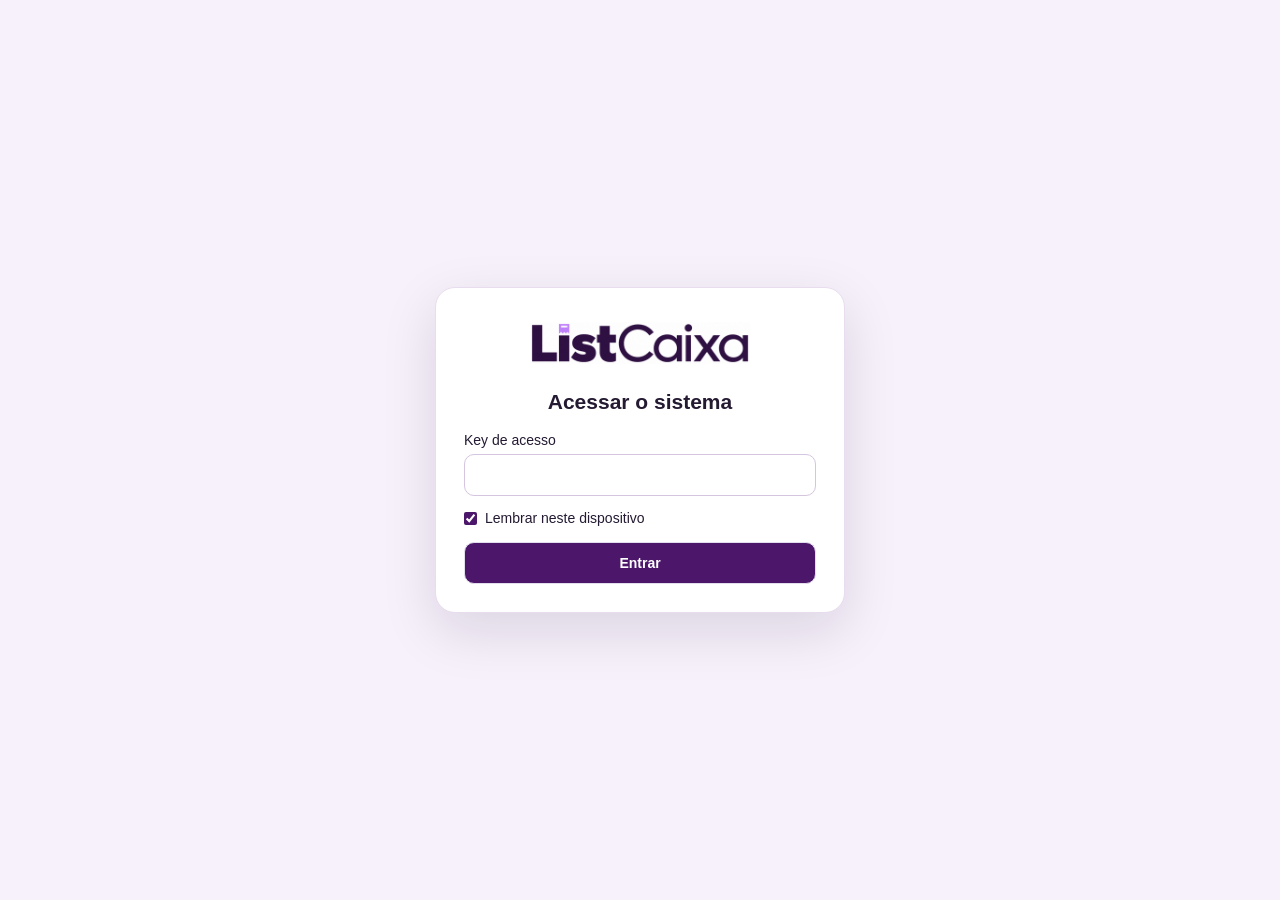
<file: index.html>
<!doctype html>
<html lang="pt-BR">
<head>
<meta charset="utf-8">
<meta name="viewport" content="width=device-width, initial-scale=1, viewport-fit=cover">
<title>ListCaixa | Frente de Caixa</title>
<!-- Font Awesome Free 6.7.2, embedded icon font subset.
Fonticons, Inc. (https://fontawesome.com)

––––––––––––––––––––––––––––––––––––––––––––––––––––––––––––––––––––––––––––––––

Font Awesome Free License

Font Awesome Free is free, open source, and GPL friendly. You can use it for
commercial projects, open source projects, or really almost whatever you want.
Full Font Awesome Free license: https://fontawesome.com/license/free.

––––––––––––––––––––––––––––––––––––––––––––––––––––––––––––––––––––––––––––––––

# Icons: CC BY 4.0 License (https://creativecommons.org/licenses/by/4.0/)

The Font Awesome Free download is licensed under a Creative Commons
Attribution 4.0 International License and applies to all icons packaged
as SVG and JS file types.

––––––––––––––––––––––––––––––––––––––––––––––––––––––––––––––––––––––––––––––––

# Fonts: SIL OFL 1.1 License

In the Font Awesome Free download, the SIL OFL license applies to all icons
packaged as web and desktop font files.

Copyright (c) 2024 Fonticons, Inc. (https://fontawesome.com)
with Reserved Font Name: "Font Awesome".

This Font Software is licensed under the SIL Open Font License, Version 1.1.
This license is copied below, and is also available with a FAQ at:
http://scripts.sil.org/OFL

SIL OPEN FONT LICENSE
Version 1.1 - 26 February 2007

PREAMBLE
The goals of the Open Font License (OFL) are to stimulate worldwide
development of collaborative font projects, to support the font creation
efforts of academic and linguistic communities, and to provide a free and
open framework in which fonts may be shared and improved in partnership
with others.

The OFL allows the licensed fonts to be used, studied, modified and
redistributed freely as long as they are not sold by themselves. The
fonts, including any derivative works, can be bundled, embedded,
redistributed and/or sold with any software provided that any reserved
names are not used by derivative works. The fonts and derivatives,
however, cannot be released under any other type of license. The
requirement for fonts to remain under this license does not apply
to any document created using the fonts or their derivatives.

DEFINITIONS
"Font Software" refers to the set of files released by the Copyright
Holder(s) under this license and clearly marked as such. This may
include source files, build scripts and documentation.

"Reserved Font Name" refers to any names specified as such after the
copyright statement(s).

"Original Version" refers to the collection of Font Software components as
distributed by the Copyright Holder(s).

"Modified Version" refers to any derivative made by adding to, deleting,
or substituting — in part or in whole — any of the components of the
Original Version, by changing formats or by porting the Font Software to a
new environment.

"Author" refers to any designer, engineer, programmer, technical
writer or other person who contributed to the Font Software.

PERMISSION & CONDITIONS
Permission is hereby granted, free of charge, to any person obtaining
a copy of the Font Software, to use, study, copy, merge, embed, modify,
redistribute, and sell modified and unmodified copies of the Font
Software, subject to the following conditions:

1) Neither the Font Software nor any of its individual components,
in Original or Modified Versions, may be sold by itself.

2) Original or Modified Versions of the Font Software may be bundled,
redistributed and/or sold with any software, provided that each copy
contains the above copyright notice and this license. These can be
included either as stand-alone text files, human-readable headers or
in the appropriate machine-readable metadata fields within text or
binary files as long as those fields can be easily viewed by the user.

3) No Modified Version of the Font Software may use the Reserved Font
Name(s) unless explicit written permission is granted by the corresponding
Copyright Holder. This restriction only applies to the primary font name as
presented to the users.

4) The name(s) of the Copyright Holder(s) or the Author(s) of the Font
Software shall not be used to promote, endorse or advertise any
Modified Version, except to acknowledge the contribution(s) of the
Copyright Holder(s) and the Author(s) or with their explicit written
permission.

5) The Font Software, modified or unmodified, in part or in whole,
must be distributed entirely under this license, and must not be
distributed under any other license. The requirement for fonts to
remain under this license does not apply to any document created
using the Font Software.

TERMINATION
This license becomes null and void if any of the above conditions are
not met.

DISCLAIMER
THE FONT SOFTWARE IS PROVIDED "AS IS", WITHOUT WARRANTY OF ANY KIND,
EXPRESS OR IMPLIED, INCLUDING BUT NOT LIMITED TO ANY WARRANTIES OF
MERCHANTABILITY, FITNESS FOR A PARTICULAR PURPOSE AND NONINFRINGEMENT
OF COPYRIGHT, PATENT, TRADEMARK, OR OTHER RIGHT. IN NO EVENT SHALL THE
COPYRIGHT HOLDER BE LIABLE FOR ANY CLAIM, DAMAGES OR OTHER LIABILITY,
INCLUDING ANY GENERAL, SPECIAL, INDIRECT, INCIDENTAL, OR CONSEQUENTIAL
DAMAGES, WHETHER IN AN ACTION OF CONTRACT, TORT OR OTHERWISE, ARISING
FROM, OUT OF THE USE OR INABILITY TO USE THE FONT SOFTWARE OR FROM
OTHER DEALINGS IN THE FONT SOFTWARE.

––––––––––––––––––––––––––––––––––––––––––––––––––––––––––––––––––––––––––––––––

# Code: MIT License (https://opensource.org/licenses/MIT)

In the Font Awesome Free download, the MIT license applies to all non-font and
non-icon files.

Copyright 2024 Fonticons, Inc.

Permission is hereby granted, free of charge, to any person obtaining a copy of
this software and associated documentation files (the "Software"), to deal in the
Software without restriction, including without limitation the rights to use, copy,
modify, merge, publish, distribute, sublicense, and/or sell copies of the Software,
and to permit persons to whom the Software is furnished to do so, subject to the
following conditions:

The above copyright notice and this permission notice shall be included in all
copies or substantial portions of the Software.

THE SOFTWARE IS PROVIDED "AS IS", WITHOUT WARRANTY OF ANY KIND, EXPRESS OR IMPLIED,
INCLUDING BUT NOT LIMITED TO THE WARRANTIES OF MERCHANTABILITY, FITNESS FOR A
PARTICULAR PURPOSE AND NONINFRINGEMENT. IN NO EVENT SHALL THE AUTHORS OR COPYRIGHT
HOLDERS BE LIABLE FOR ANY CLAIM, DAMAGES OR OTHER LIABILITY, WHETHER IN AN ACTION
OF CONTRACT, TORT OR OTHERWISE, ARISING FROM, OUT OF OR IN CONNECTION WITH THE
SOFTWARE OR THE USE OR OTHER DEALINGS IN THE SOFTWARE.

––––––––––––––––––––––––––––––––––––––––––––––––––––––––––––––––––––––––––––––––

# Attribution

Attribution is required by MIT, SIL OFL, and CC BY licenses. Downloaded Font
Awesome Free files already contain embedded comments with sufficient
attribution, so you shouldn't need to do anything additional when using these
files normally.

We've kept attribution comments terse, so we ask that you do not actively work
to remove them from files, especially code. They're a great way for folks to
learn about Font Awesome.

––––––––––––––––––––––––––––––––––––––––––––––––––––––––––––––––––––––––––––––––

# Brand Icons

All brand icons are trademarks of their respective owners. The use of these
trademarks does not indicate endorsement of the trademark holder by Font
Awesome, nor vice versa. **Please do not use brand logos for any purpose except
to represent the company, product, or service to which they refer.**

-->
<link rel="stylesheet" href="style.css">




<style id="lcReceiptPaper"></style>


</head>
<body>
<header>
 <div class="brand"><img src="[data-uri]" alt="ListCaixa"></div>
 <details class="menuWrap" id="mainMenu"><summary><span class="menuIcon" aria-hidden="true">&#xf0c9;</span>Menu do caixa<span class="menuIcon menuCaret" aria-hidden="true">&#xf107;</span></summary>
 <nav aria-label="Menu do PDV"><button id="catalogBtn"><span class="menuIcon" aria-hidden="true">&#xf468;</span>Produtos e estoque</button><button id="salesBtn"><span class="menuIcon" aria-hidden="true">&#xf201;</span>Vendas</button><button id="registerBtn"><span class="menuIcon" aria-hidden="true">&#xf788;</span>Caixa</button><button id="storeBtn"><span class="menuIcon" aria-hidden="true">&#xf543;</span>Personalizar comprovante</button><button id="pixBtn"><span class="menuIcon" aria-hidden="true">&#xf029;</span>Configurar Pix</button><button id="couponBtn"><span class="menuIcon" aria-hidden="true">&#xf3ff;</span>Cadastrar cupom</button></nav></details>
 <button id="accountSettings" type="button" aria-label="Configurações da conta" title="Configurações da conta">
  <svg width="22" height="22" viewBox="0 0 24 24" fill="none" stroke="currentColor" stroke-width="1.6" stroke-linecap="round" stroke-linejoin="round" aria-hidden="true"><path d="M10.3 3h3.4l.6 2.4 1.5.9 2.4-.7 1.7 2.9-1.8 1.7v1.7l1.8 1.7-1.7 2.9-2.4-.7-1.5.9-.6 2.4h-3.4l-.6-2.4-1.5-.9-2.4.7-1.7-2.9 1.8-1.7v-1.7L4.1 8.5l1.7-2.9 2.4.7 1.5-.9z" transform="translate(0 1)"/><circle cx="12" cy="12" r="3"/></svg>
 </button>
</header>
<div id="products" class="products" aria-label="Resultados da busca" hidden></div>
<main>
 <div class="top"><div><h1>Frente de caixa</h1><p id="operator">Abra o caixa para registrar vendas.</p></div><div class="lc-top-controls"><span class="pill" id="registerStatus">Caixa fechado</span><button id="openBtn" class="primary">Abrir caixa</button>
  <div id="lcSyncControls" hidden>
   <span id="lcCloudIndicator" role="status"></span>
   <button id="lcRefreshSheets" type="button">Atualizar dados</button>
  </div></div></div>
 <div class="counter">
 <section class="panel searchPanel" aria-labelledby="productHeading">
   <div class="head"><h2 id="productHeading">Lançar produto</h2></div>
   <div class="searchArea">
    <label for="search">Pesquisar produto</label>
    <div class="searchField"><span class="searchIcon" aria-hidden="true">⌕</span><input id="search" placeholder="Nome ou código" autocomplete="off" spellcheck="false" aria-controls="products" aria-describedby="searchHint"><kbd>F2</kbd></div>
    <p class="hint" id="searchHint">Digite para filtrar ou clique em um produto.</p>
   </div>
   <p id="startupMessage" class="error" role="status">Se esta mensagem permanecer, baixe o arquivo HTML e abra pelo Chrome ou Edge. A prévia pode bloquear o funcionamento do caixa.</p>
 </section>
  <section class="panel ticket">
   <div class="head row"><h2>Itens da venda</h2><strong id="saleNumber"></strong></div>
   <div class="tablebox">
    <table aria-label="Itens da venda"><thead><tr><th>Produto</th><th class="num">Preço</th><th class="num">Qtd.</th><th class="num">Subtotal</th><th><span aria-label="Remover item"></span></th></tr></thead><tbody id="items"></tbody></table>
    <p class="empty" id="empty">Digite o início do nome de um produto para começar.</p>
   </div>
  </section>
  <div class="summary">
   <div><strong id="units">0 itens</strong><br><small id="subtotal"></small></div>
   <div class="row"><strong>Total da venda</strong><strong class="total" id="total">R$ 0,00</strong></div>
  </div>
  <div class="actions" aria-label="Operações da venda">
   <button id="manualBtn" type="button">Item avulso / Serviço</button><button id="clearBtn">Limpar venda</button><button id="discountBtn">Desconto</button><button id="priceLookup">Consultar preço</button><button id="lastReceipt">Último comprovante</button><button id="dayReportBtn">Relatório diário</button><button class="primary" id="checkoutBtn">Finalizar venda · F4</button>
  </div>
 </div>
 <p id="status" class="status" role="status"></p>
 <section id="operatorPanel" aria-labelledby="operatorsHeading" hidden>
  <strong id="operatorsHeading">Operadores</strong>
  <div id="operatorButtons"></div>
  <button id="newOperator" type="button">Adicionar operador</button>
 </section>
</main>

<dialog id="operatorDialog" aria-labelledby="operatorDialogTitle">
 <div class="row"><h2 id="operatorDialogTitle">Adicionar operador</h2><button type="button" data-close>Fechar</button></div>
 <form id="operatorForm">
  <label>Nome do operador<input name="name" required maxlength="60"></label>
  <button class="primary" type="submit">Cadastrar</button>
 </form>
 <p class="error" role="alert"></p>
</dialog>
<dialog id="accessBlocked" aria-labelledby="accessBlockedTitle">
 <h2 id="accessBlockedTitle">Acesso temporariamente bloqueado</h2>
 <p>O sistema apresenta uma pendência. Fale com o suporte do ListCaixa para regularizar o acesso.</p>
 <button class="primary" id="blockedPay" type="button" hidden>Ver mensalidade</button>
</dialog>
<dialog id="billingNotice" aria-labelledby="billingNoticeTitle">
 <h2 id="billingNoticeTitle">Cobrança pendente</h2>
 <p>Existe uma cobrança pendente. Entre em contato com o suporte do ListCaixa para regularizar.</p>
 <button class="primary" id="billingPay" type="button">Ver mensalidade</button>
 <form method="dialog"><button class="primary" type="submit">Fechar</button></form>
</dialog>
<dialog id="accountDialog" aria-labelledby="accountTitle">
 <div class="row"><h2 id="accountTitle">Configurações da conta</h2><button type="button" data-close>Fechar</button></div>
 <section class="lc-account-section">
  <h3>Dados da empresa</h3><strong id="accountCompany"></strong><p id="accountCompanyDetails"></p>
  <div class="lc-account-links">
   <button id="accountCompanyEdit" type="button">Editar dados da empresa</button>
   <button id="accountStorePix" type="button">Pix das vendas</button>
  </div>
 </section>
 <section class="lc-account-section">
  <h3>Mensalidade</h3>
  <p id="accountDescription"></p><p>Valor mensal <strong id="accountAmount"></strong></p>
  <p>Vencimento <strong id="accountDue"></strong></p><p id="accountBillingStatus"></p>
  <button class="primary" id="accountPay" type="button">Pagar mensalidade</button>
 </section>
 <section class="lc-account-section lc-account-links">
  <a id="accountSupportLink" class="button primary lc-account-support" target="_blank" rel="noopener noreferrer" hidden>Suporte WhatsApp da ListCaixa</a>
  <a id="accountCloseLink" target="_blank" rel="noopener noreferrer" hidden>Encerrar minha conta pelo WhatsApp</a>
  <p id="accountCloseHelp" hidden>O WhatsApp de atendimento ainda não foi cadastrado.</p>
 </section>
</dialog>
<dialog id="monthlyPaymentDialog" aria-labelledby="monthlyPaymentTitle">
 <div class="row"><h2 id="monthlyPaymentTitle">Pagar mensalidade</h2><button type="button" data-close>Fechar</button></div>
 <div class="lc-payment-info">
  <p id="monthlyPaymentDescription"></p>
  <p>Valor <strong id="monthlyPaymentAmount"></strong></p>
  <p>Vencimento <strong id="monthlyPaymentDue"></strong></p>
  <p id="monthlyPayee"></p>
 </div>
 <canvas id="monthlyPayQR" role="img" aria-label="QR Code Pix da mensalidade" hidden></canvas>
 <div id="monthlyPayTools" hidden>
  <label for="monthlyPayCode">Pix Copia e Cola</label>
  <textarea id="monthlyPayCode" readonly></textarea>
  <button id="monthlyCopy" type="button">Copiar código Pix</button>
  <p class="hint">Confira o recebedor e o valor no seu banco. Depois de pagar, avise o suporte pelo WhatsApp.</p>
  <a id="monthlyConfirm" class="lc-payment-confirm" target="_blank" rel="noopener noreferrer" hidden>Confirmar pagamento pelo WhatsApp</a>
  <p class="hint" id="monthlyConfirmHelp" hidden></p>
 </div>
 <p id="monthlyPayError" role="status"></p>
</dialog>
<dialog id="manualDialog"><div class="row"><h2>Lançar item avulso ou serviço</h2><button data-close>Fechar</button></div><form id="manualForm"><label>Tipo<select name="kind"><option value="Produto avulso">Produto não cadastrado</option><option value="Serviço">Serviço</option></select></label><label>Descrição<input name="name" required maxlength="100" placeholder="Ex.: Corte masculino, peça avulsa..."></label><div class="fields"><label>Valor unitário (R$)<input name="price" inputmode="decimal" required placeholder="0,00"></label><label>Quantidade<input name="qty" type="number" min="1" max="99999" value="1" required></label></div><button class="primary">Adicionar à venda</button></form><p class="error" role="status"></p></dialog>
<dialog id="fiadosDialog"><div class="row"><h2>Administrar fiados</h2><button data-close>Fechar</button></div><div class="metrics"><div class="metric">Total a receber<strong id="fiadoTotal">R$ 0,00</strong></div><div class="metric">Clientes com saldo<strong id="fiadoCount">0</strong></div></div><button type="button" class="primary" id="newFiadoBtn">+ Cadastrar fiado</button><label>Buscar cliente<input id="fiadoSearch" placeholder="Nome do cliente"></label><div id="fiadoList" class="list"></div><p class="hint">Os recebimentos são registrados no histórico do fiado. Pagamentos em dinheiro são lançados como entrada no caixa aberto.</p></dialog>
<dialog id="newFiadoDialog"><div class="row"><h2>Cadastrar fiado manualmente</h2><button type="button" data-close>Fechar</button></div><form id="newFiadoForm"><label>Nome do cliente<input name="customer" maxlength="90" required placeholder="Nome completo"></label><label>Descrição da dívida<input name="description" maxlength="160" required placeholder="Ex.: Corte de cabelo, compra anterior..."></label><div class="fields"><label>Valor (R$)<input name="amount" inputmode="decimal" placeholder="0,00" required></label><label>Vencimento (opcional)<input name="due" type="date"></label></div><button class="primary" type="submit">Salvar fiado</button></form><p class="error" id="newFiadoError" role="status"></p></dialog>
<dialog id="openDialog"><div class="row"><h2>Abrir caixa</h2><button data-close>Voltar</button></div>
 <form id="openForm"><label>Nome do operador<input name="operator" maxlength="60" readonly required></label><label>Dinheiro inicial para troco (R$)<input name="amount" inputmode="decimal" value="0,00" aria-describedby="openingCashHelp" required></label><p class="hint" id="openingCashHelp">Informe o valor em notas e moedas que já está na gaveta antes da primeira venda. É o dinheiro disponível para dar troco. Se a gaveta estiver vazia, deixe R$ 0,00.</p><button class="primary">Confirmar abertura</button></form>
 <p class="error" role="status"></p>
</dialog>
<dialog id="catalogDialog"><div class="row"><h2>Produtos e estoque</h2><button data-close>Fechar</button></div>
 <form id="catalogForm">
  <label>Nome do produto<input name="product" maxlength="80" required></label>
  <div class="fields">
   <label>Código interno<input name="sku" maxlength="25" required></label>
   <label>Código de barras<input name="barcode" maxlength="32" inputmode="numeric" pattern="[0-9]+"></label>
   <button type="button" id="openBarcodeScanner">Leitor de código de barras</button>
   <label>Preço unitário (R$)<input name="price" inputmode="decimal" required></label>
   <label>Estoque (unidades)<input name="stock" type="number" min="0" max="999999" step="1" required></label>
  </div>
  <div class="lc-variants">
   <label class="lc-toggle"><input id="hasVariants" type="checkbox"> Este produto possui variantes (tamanho, cor, sabor etc.)</label>
   <div id="variantArea" hidden><div class="row"><strong>Variantes do produto</strong><button type="button" id="addVariant">+ Adicionar variante</button></div><div id="variantRows"></div></div>
  </div>
  <button class="primary" id="saveProduct">Cadastrar produto</button> <button type="button" id="resetProduct" hidden>Cancelar edição</button>
 </form>
 <p class="error" role="status"></p>
 <label>Filtrar catálogo<input id="catalogSearch" placeholder="Nome ou código"></label><div id="catalogList" class="list"></div>
</dialog>
<dialog id="avulsoReceiptDialog" aria-labelledby="avulsoReceiptTitle">
 <div class="row"><h2 id="avulsoReceiptTitle">Emitir recibo</h2><button type="button" data-close>Fechar</button></div>
 <p class="hint">Preencha os dados para baixar o PDF. O recibo não é salvo no sistema.</p>
 <form id="avulsoReceiptForm">
  <div class="fields"><label>Quem recebeu<input name="issuer" maxlength="100" required></label><label>CPF ou CNPJ do recebedor<input name="issuerDoc" maxlength="30"></label><label>Quem pagou<input name="payer" maxlength="100" required></label><label>CPF ou CNPJ do pagador<input name="payerDoc" maxlength="30"></label><label>Valor recebido (R$)<input name="value" inputmode="decimal" required></label><label>Data do recebimento<input name="date" type="date" required></label><label>Forma de pagamento<select name="method"><option>Pix</option><option>Dinheiro</option><option>Cartão</option><option>Transferência</option><option>Outro</option></select></label></div>
  <label>Referente a<textarea name="reason" required maxlength="450" rows="3"></textarea></label><button type="submit" class="primary">Baixar recibo em PDF</button>
 </form><p id="avulsoReceiptError" class="error" role="status"></p>
</dialog>
<dialog id="mensaisDialog"  aria-labelledby="mensaisTitle">
 <div class="row"><h2 id="mensaisTitle">Receber mensal</h2><button type="button" data-close>Fechar</button></div>
 <div class="row lc-month-actions"><label>Competência<input id="mensaisMonth" type="month" required></label><button type="button" id="mensaisNew" class="primary">Novo cliente</button><button type="button" id="mensaisReload">Atualizar</button></div>
 <div class="lc-month-metrics"><div class="metric">Total do mês<strong id="mensaisTotal">—</strong></div><div class="metric">Recebido<strong id="mensaisReceived">—</strong></div><div class="metric">Saldo a receber<strong id="mensaisBalance">—</strong></div><div class="metric">Pendentes<strong id="mensaisPending">—</strong></div></div>
 <div class="lc-month-filters"><label>Buscar cliente<input id="mensaisSearch" type="search" placeholder="Nome, documento ou telefone"></label><label>Situação<select id="mensaisFilter"><option value="all">Todas</option><option value="pending">Pendente</option><option value="partial">Parcial</option><option value="paid">Pago</option></select></label></div>
 <p id="mensaisStatus" role="status"></p><div id="mensaisList"></div>
</dialog>
<dialog id="mensaisClient" aria-labelledby="mensaisClientTitle">
 <div class="row"><h2 id="mensaisClientTitle">Cliente mensal</h2><button type="button" data-close>Voltar</button></div>
 <form id="mensaisClientForm"><label>Nome da pessoa ou empresa<input name="name" required maxlength="100"></label>
 <div class="fields"><label>Tipo<select name="kind"><option>Pessoa</option><option>Empresa</option></select></label><label>CPF ou CNPJ<input name="document" maxlength="30"></label><label>Telefone<input name="phone" type="tel" maxlength="35"></label><label>Endereço<input name="address" maxlength="120"></label><label>Mensalidade (R$)<input name="amount" inputmode="decimal" required></label><label>Dia de vencimento<input name="day" type="number" min="1" max="31" required></label></div>
 <p class="hint">Quando o mês tem menos dias, o vencimento cai no último dia. Se já houve recebimento no mês, alterações de valor ou vencimento passam a valer no mês seguinte.</p><button class="primary">Salvar cliente</button></form><p class="error" id="mensaisClientError" role="status"></p>
</dialog>
<dialog id="mensaisPay" aria-labelledby="mensaisPayTitle">
 <div class="row"><h2 id="mensaisPayTitle">Registrar recebimento</h2><button type="button" data-close>Voltar</button></div>
 <p id="mensaisPaySummary"></p><form id="mensaisPayForm"><label>Total recebido nesta mensalidade (R$)<input name="received" inputmode="decimal" required></label><p class="hint">Informe o total acumulado, incluindo o que já foi recebido. Para voltar a pendente, zere o valor.</p>
 <div class="row lc-month-actions"><button class="primary" type="submit">Salvar valor</button><button type="button" id="mensaisPaid">Marcar pago</button><button type="button" id="mensaisUnpaid">Marcar pendente</button></div></form><p class="error" id="mensaisPaymentError" role="status"></p>
</dialog>
<dialog id="barcodeScanner" aria-labelledby="barcodeScannerTitle">
 <div class="row"><h2 id="barcodeScannerTitle">Leitor de código de barras</h2><button type="button" data-close>Voltar</button></div>
 <video id="barcodeVideo" autoplay muted playsinline aria-label="Prévia da câmera"></video>
 <p id="barcodeMessage" role="status"></p>
 <button type="button" id="retryBarcodeScanner" hidden>Tentar novamente</button>
</dialog>
<dialog id="discountDialog"><div class="row"><h2>Desconto da venda</h2><button data-close>Voltar</button></div>
 <form id="discountForm"><label>Selecionar cupom cadastrado<select name="code" id="availableCoupons" required><option value="">Selecione um cupom...</option></select></label><button class="primary">Aplicar cupom</button> <button type="button" id="removeDiscount">Remover desconto</button></form>
 <p class="hint" id="appliedCoupon"></p><p class="error" role="status"></p>
</dialog>
<dialog id="couponDialog"><div class="row"><h2>Cadastrar cupom</h2><button data-close>Fechar</button></div>
 <form id="couponForm"><label>Código do cupom<input name="code" placeholder="Ex.: CELULAR10" maxlength="24" required></label>
 <label>Desconto (%)<input name="percentage" inputmode="decimal" placeholder="Ex.: 10" required></label>
 <button class="primary">Salvar cupom</button></form>
 <p class="error" role="status"></p><div id="couponList" class="list"></div>
</dialog>
<dialog id="pixDialog"><div class="row"><h2>Configurar Pix</h2><button data-close>Fechar</button></div>
 <form id="pixForm">
 <label>Chave Pix<input name="pixKey" maxlength="100" required></label>
 <label>Nome do recebedor<input name="receiver" maxlength="80" required></label>
 <div class="fields"><label>Banco<input name="bank" maxlength="60" required></label><label>Cidade do recebedor<input name="city" maxlength="60" required></label></div>
 <button class="primary">Salvar chave Pix</button>
 </form><p class="error" role="status"></p>
</dialog>
<dialog id="checkoutDialog"><div class="row"><h2>Pagamento</h2><button data-close>Voltar</button></div>
 <form id="checkoutForm">
  <div class="metric">Total da venda<strong id="paymentTotal"></strong></div>
  <input type="hidden" name="method">
  <div id="paymentChoice">
   <p>Escolha a forma de pagamento</p>
   <div class="methodChoices" id="methodChoices">
    <button type="button" data-method="Pix">Pix</button><button type="button" data-method="Cartão de débito">Cartão de débito</button>
    <button type="button" data-method="Cartão de crédito">Cartão de crédito</button><button type="button" data-method="Dinheiro">Dinheiro</button>
    <button type="button" data-method="Outro">Outro</button><button type="button" data-method="Fiado">Fiado</button>
   </div>
  </div>
  <div id="creditInstallments" class="lc-installments" hidden>
   <label for="creditParts">Quantidade de parcelas
    <select id="creditParts" name="installments"></select>
   </label>
   <div class="metric"><span>Parcelamento sem juros</span><strong id="creditPreview">1x</strong><small id="creditDetail"></small></div>
  </div>
  <div id="fiadoFields" hidden><label>Cliente do fiado<input id="fiadoCustomer" maxlength="90" placeholder="Nome completo do cliente"></label><label>Vencimento<input id="fiadoDue" type="date"></label><p class="hint">A venda será registrada como valor a receber, sem entrada no caixa.</p></div>
  <div id="pixLoading" class="busy" role="status" hidden><span class="spinner" aria-hidden="true"></span>Gerando QR Code Pix…</div>
  <div id="pixOnly" class="pixBox" hidden>
   <p id="pixDetails"></p><canvas id="pixQR" aria-label="QR Code Pix para pagar o total da venda" role="img" hidden></canvas>
   <div id="pixCopyArea" hidden><label>Pix Copia e Cola<textarea id="pixCopy" readonly></textarea></label><button type="button" id="copyPix">Copiar código Pix</button></div>
   <p id="pixMessage" class="hint" role="status"></p>
  </div>
  <div id="cashOnly" hidden><label>Valor recebido (R$)<input name="received" inputmode="decimal"></label><p id="change"></p></div>
  <p class="hint" id="paymentHint" hidden>Registre a venda depois de receber o pagamento.</p><button class="primary" id="confirmSale" hidden>Revisar e finalizar</button><div id="saleLoading" class="busy" role="status" hidden><span class="spinner" aria-hidden="true"></span>Registrando venda…</div>
 </form><p class="error" role="status"></p>
</dialog>
<dialog id="finishDialog" aria-labelledby="finishTitle">
 <h2 id="finishTitle">Deseja finalizar esta venda?</h2>
 <p>Ao confirmar, a venda será registrada e o caixa ficará pronto para uma nova compra.</p>
 <div class="metric" id="finishSummary"></div>
 <form method="dialog">
  <button value="back" autofocus>Voltar ao pagamento</button>
  <button class="primary" value="finish">Sim, finalizar venda</button>
 </form>
</dialog>
<dialog id="quantityDialog">
 <div class="row"><h2>Adicionar produto</h2><button data-close>Voltar</button></div>
 <p id="selectedProduct"></p>
 <form id="quantityForm">
  <label>Quantidade<input name="quantity" type="number" inputmode="numeric" min="1" step="1" required></label>
  <div class="metric">Subtotal do item<strong id="itemTotal"></strong></div>
  <button class="primary">Adicionar à venda</button>
 </form>
 <p class="error" role="status"></p>
</dialog>
<dialog id="storeDialog">
 <div class="row"><h2>Personalizar comprovante</h2><button data-close>Fechar</button></div>
 <form id="storeForm">
  <label>Nome da loja<input name="storeName" maxlength="80" required></label>
  <div class="fields">
   <label>CNPJ ou CPF (opcional)<input name="taxId" maxlength="25"></label>
   <label>Telefone (opcional)<input name="phone" maxlength="25"></label>
  </div>
  <label>Endereço (opcional)<input name="address" maxlength="120"></label>
  <label>Mensagem no rodapé<input name="note" maxlength="120"></label>
  <label>Largura do papel<select name="paper"><option value="80">Bobina de 80 mm</option><option value="58">Bobina de 58 mm</option></select></label>
  <button class="primary">Salvar personalização</button>
 </form>
 <p class="hint">O comprovante é diagramado na largura da bobina escolhida.</p>
 <p class="error" role="status"></p>
</dialog>
<dialog id="receiptDialog">
 <div class="row"><h2>Comprovante de venda</h2><button data-close>Fechar</button></div>
 <div class="receipt" id="receipt"></div>
 <button class="primary" id="printBtn">Imprimir comprovante</button>
 <button id="customizeReceipt">Personalizar</button>
 <button id="nextSale" class="primary" hidden>Iniciar nova venda</button>
</dialog>
<dialog id="lookupDialog"><div class="row"><h2>Consultar preço</h2><button data-close>Fechar</button></div>
 <label>Pesquisar nome ou código<input id="lookupSearch" placeholder="Ex.: arr ou ENC01" autocomplete="off"></label><div id="lookupResults" class="list"></div>
</dialog>
<dialog id="dayReportDialog"><div class="row"><h2>Relatório diário de vendas</h2><button data-close>Fechar</button></div>
 <label>Data do relatório<input type="date" id="reportDate" required></label><div id="reportSummary" class="metrics" aria-live="polite"></div>
 <button class="primary" id="reportDownload">Baixar PDF</button><div id="reportLoading" class="busy" role="status" hidden><span class="spinner" aria-hidden="true"></span>Preparando relatório…</div><p class="error" id="reportError" role="status"></p>
</dialog>
<dialog id="salesDialog"><div class="row"><h2>Histórico de vendas</h2><button data-close>Fechar</button></div><label>Data da venda<input id="salesDate" type="date"></label><button id="exportBtn">Exportar vendas em CSV</button> <button id="backupBtn">Baixar backup dos dados</button> <button id="restoreBtn">Restaurar backup</button><div id="salesList" class="list"></div></dialog>
<dialog id="cancelSaleDialog" aria-labelledby="cancelSaleTitle">
 <div class="row"><h2 id="cancelSaleTitle">Cancelar venda</h2><button data-close>Voltar</button></div>
 <p id="cancelSaleSummary"></p><p id="cancelPaymentHint" class="hint"></p>
 <form id="cancelSaleForm">
 <label>Motivo do cancelamento<select id="cancelReason" name="reason" required>
  <option value="" disabled selected>Selecione um motivo</option>
  <option>Cliente desistiu da compra</option>
  <option>Produto lançado incorretamente</option>
  <option>Quantidade lançada incorretamente</option>
  <option>Preço ou desconto incorreto</option>
  <option>Venda registrada em duplicidade</option>
  <option>Pagamento registrado incorretamente</option>
  <option>Produto indisponível ou com defeito</option>
  <option>Solicitação de devolução</option>
  <option value="other">Outros</option>
 </select></label>
 <label id="otherCancelReasonLabel" hidden>Descreva o motivo<input id="otherCancelReason" name="otherReason" maxlength="160" disabled></label>
 <p class="hint">Os itens voltarão ao estoque e o cancelamento entrará no relatório do dia.</p>
 <button class="danger">Confirmar cancelamento</button></form><p class="error" role="status"></p>
</dialog>
<dialog id="restoreDialog" aria-labelledby="restoreTitle">
 <div class="row"><h2 id="restoreTitle">Restaurar backup</h2><button data-close>Voltar</button></div>
 <form id="restoreForm"><label>Arquivo de backup do PDV<input id="restoreFile" type="file" accept=".json,application/json" required></label>
 <p id="restoreSummary" role="status"></p>
 <button type="button" id="saveBeforeRestore">Baixar backup atual</button>
 <button class="danger" id="applyRestore" disabled>Substituir dados pelo backup</button></form>
 <p class="error" role="status"></p>
</dialog>
<dialog id="registerDialog"><div class="row"><h2>Caixa e movimentos</h2><button data-close>Fechar</button></div>
 <div id="registerMetrics"></div>
 <form id="movementForm">
  <div class="fields"><label>Tipo<select name="kind"><option value="in">Suprimento (entrada)</option><option value="out">Sangria (retirada)</option></select></label><label>Valor (R$)<input name="amount" inputmode="decimal" required></label></div>
  <label>Motivo<input name="note" maxlength="100" required></label><button>Registrar movimento</button>
 </form>
 <div id="movements" class="list"></div>
 <form id="closeForm"><label>Dinheiro contado no caixa (R$)<input name="amount" inputmode="decimal" required></label><button class="primary">Fechar caixa</button></form>
 <p class="error" role="status"></p><details><summary>Fechamentos anteriores</summary><div id="pastRegisters" class="list"></div></details>
</dialog>
<div class="print-only receipt" id="printArea"></div>






<dialog id="budgetDialog"><div class="row"><h2>Orçamentos · ListCaixa</h2><button type="button" id="budgetClose">Fechar ×</button></div><p>Prepare um orçamento profissional para pessoas físicas ou empresas e baixe o PDF com a logo do ListCaixa.</p><form id="budgetForm"><div class="budget-grid"><label>Destinatário / empresa<input id="budgetClient" required maxlength="120" placeholder="Nome do cliente ou razão social"></label><label>CPF / CNPJ (opcional)<input id="budgetDoc" maxlength="30"></label><label>Telefone / WhatsApp (opcional)<input id="budgetPhone" maxlength="40"></label><label>Validade do orçamento<input id="budgetValidity" type="date" required></label><label>Responsável (opcional)<input id="budgetContact" maxlength="90"></label><label>Condições de pagamento<input id="budgetPayment" maxlength="140" placeholder="Ex.: Pix ou cartão em até 6x"></label></div><h3>Produtos e serviços</h3><p class="hint">Preencha descrição, quantidade e valor unitário. Adicione quantos itens precisar.</p><div id="budgetLines"></div><button type="button" id="budgetAdd">+ Adicionar item</button><div class="budget-summary" id="budgetTotal">Total: R$ 0,00</div><label>Observações / detalhes do serviço<textarea id="budgetNotes" maxlength="1200" placeholder="Garantia, prazo de entrega, descrição do reparo..."></textarea></label><p class="error" id="budgetError"></p><div class="budget-actions"><button type="button" id="budgetClear">Limpar</button><button type="submit" class="primary">Baixar orçamento em PDF</button></div></form></dialog>


<div id="lcCloudGate">
 <form class="lc-cloud-card" id="lcCloudForm">
  <img class="lc-login-logo" src="[data-uri]" alt="ListCaixa">
  <h2>Acessar o sistema</h2>
  <label for="lcCloudKey">Key de acesso</label>
  <input type="password" id="lcCloudKey" autocomplete="current-password">
  <label class="lc-remember"><input type="checkbox" id="lcCloudRemember" checked> Lembrar neste dispositivo</label>
  <button id="lcCloudConnect" type="submit">Entrar</button>
  <p id="lcCloudMessage" role="status"></p>
  <p id="lcCloudError" class="error" role="alert"></p>
 </form>
</div>


<nav id="lcMobileNav" aria-label="Navegação do celular">
 <button type="button" data-mobile-target="focus" aria-current="page"><svg viewBox="0 0 24 24" fill="none" stroke="currentColor" stroke-width="2" stroke-linecap="round" stroke-linejoin="round" aria-hidden="true"><path d="M3 7h18v12H3zM3 11h18M7 15h4"/></svg><span>Caixa</span></button>
 <button type="button" data-mobile-target="catalogBtn" aria-haspopup="dialog"><svg viewBox="0 0 24 24" fill="none" stroke="currentColor" stroke-width="2" stroke-linecap="round" stroke-linejoin="round" aria-hidden="true"><path d="M3 7l9-4 9 4v10l-9 4-9-4zM3 7l9 4 9-4M12 11v10"/></svg><span>Estoque</span></button>
 <button type="button" data-mobile-target="salesBtn" aria-haspopup="dialog"><svg viewBox="0 0 24 24" fill="none" stroke="currentColor" stroke-width="2" stroke-linecap="round" stroke-linejoin="round" aria-hidden="true"><path d="M4 4v16h16M7 15l4-4 3 2 5-6"/></svg><span>Vendas</span></button>
 <button type="button" data-mobile-target="fiadosBtn" aria-haspopup="dialog"><svg viewBox="0 0 24 24" fill="none" stroke="currentColor" stroke-width="2" stroke-linecap="round" stroke-linejoin="round" aria-hidden="true"><path d="M3 6h18v13H3zM3 10h18M15 15h3M6 15h3"/></svg><span>Fiados</span></button>
 <button type="button" data-mobile-target="more" aria-haspopup="dialog"><svg viewBox="0 0 24 24" fill="none" stroke="currentColor" stroke-width="2" stroke-linecap="round" stroke-linejoin="round" aria-hidden="true"><path d="M5 12h.01M12 12h.01M19 12h.01"/></svg><span>Mais</span></button>
</nav>
<dialog id="lcMobileMore" aria-labelledby="lcMobileMoreTitle">
 <div class="row"><h2 id="lcMobileMoreTitle">Mais opções</h2><form method="dialog"><button type="submit">Fechar</button></form></div>
 <div class="lc-more-links">
  <button type="button" data-mobile-target="registerBtn">Caixa e movimentos</button>
  <button type="button" data-mobile-target="mensaisBtn">Receber mensal</button>
  <button type="button" data-mobile-target="avulsoReceiptBtn">Recibo</button>
  <button type="button" data-mobile-target="budgetBtn">Orçamentos</button>
  <button type="button" data-mobile-target="storeBtn">Personalizar comprovante</button>
  <button type="button" data-mobile-target="pixBtn">Configurar Pix</button>
  <button type="button" data-mobile-target="couponBtn">Cadastrar cupom</button>
 </div>
</dialog>


<script src="script.js"></script>
</body>
</html>
</file>
<file: style.css>
:root {
  font: 14px "Segoe UI", Tahoma, sans-serif;
  color:#142942;
  background:#d7e2ef;
  --navy:#102b49;
  --blue:#224c77;
  --line:#aebfd1;
  --muted:#4b6178;
}
* {box-sizing:border-box}
body {margin:0; min-height:100vh}
button,input,select {font:inherit}
button {
  cursor:pointer; border:1px solid #91a6bc; border-radius:4px;
  background:linear-gradient(#fff,#e1eaf4); color:#142942;
  padding:8px 12px; font-weight:700;
}
button:hover:not(:disabled) {background:#d3e5f8}
button:disabled {opacity:.5; cursor:default}
button:focus-visible,input:focus-visible,select:focus-visible {outline:3px solid #1267b0; outline-offset:2px}
header {
  background:var(--navy); color:#fff; display:flex; align-items:center;
  justify-content:space-between; gap:12px; flex-wrap:wrap;
  padding:13px max(16px, calc((100vw - 1440px)/2)); border-bottom:3px solid #5483ae;
}
.brand {display:flex; gap:10px; align-items:center; font-size:20px; font-weight:780}
.mark {display:grid; place-items:center; width:34px; height:32px; border:1px solid #88afd0; background:#264d75; color:#eef6ff; border-radius:4px; font-size:20px}
nav {display:flex; gap:6px; flex-wrap:wrap}
nav button {background:#244a71; border-color:#52799f; color:#fff}
nav button:hover:not(:disabled) {background:#35618a}
.primary {background:#d3edce; border-color:#709873; color:#143b26}
.primary:hover:not(:disabled) {background:#bde3b9}
.danger,.error,.status.error {color:#a12823}
main {max-width:1472px; margin:auto; padding:15px 16px}
.top,.row {display:flex; justify-content:space-between; align-items:center; gap:10px}
.top {padding:10px 13px; background:#f0f5fb; border:1px solid var(--line); margin-bottom:8px}
.top h1 {font-size:clamp(20px,3vw,27px); margin:0}
p {margin:6px 0; color:var(--muted)}
.top p {margin:3px 0 0}
.pill {display:inline-block; padding:5px 8px; border:1px solid #bdcbd9; border-radius:3px; background:#e6edf5; font-size:12px; font-weight:750; white-space:nowrap}
.pill.open {background:#e0f0dd; color:#235332; border-color:#a4bf9e}
.counter {
  display:grid; grid-template-columns:minmax(245px, 30%) minmax(0, 1fr);
  border:1px solid #829cb7; background:#f6f9fd;
}
.panel {min-width:0}
.searchPanel {background:#e4edf8; border-right:1px solid #9cb2c8}
.head {padding:9px 12px; background:var(--blue); color:#fff; min-height:41px}
h2 {margin:0; font-size:16px}
.ticket .head p {margin:0; color:#e5eff9; font-size:12px}
#saleNumber {font-variant-numeric:tabular-nums; white-space:nowrap}
.searchArea {padding:14px 12px 5px}
.searchArea label {display:block; font-weight:750; margin-bottom:6px}
.searchField {display:flex; align-items:center; gap:8px; border:1px solid #849eb9; border-radius:3px; background:#fff; padding:0 8px}
.searchField:focus-within {outline:2px solid #2769a4; outline-offset:1px}
.searchIcon {font-size:22px; line-height:1; color:#395c82}
.searchField input {min-width:0; width:100%; padding:9px 0; border:0; outline:none; background:transparent; color:inherit}
.searchField input:focus-visible {outline:none}
.hint {font-size:12px; color:var(--muted)}
kbd {font:11px "Segoe UI",sans-serif; border:1px solid #9cafc4; background:#edf3f9; color:#26486a; padding:2px 5px; border-radius:3px; white-space:nowrap}
.products {margin:2px 12px 12px; max-height:min(280px, 35vh); overflow:auto; overscroll-behavior:contain; background:#fff; border:1px solid #9fb4ca}
.product {display:flex; text-align:left; align-items:center; justify-content:space-between; gap:9px; width:100%; padding:8px; border:0; border-bottom:1px solid #d9e4f0; border-radius:0; background:white}
.product:hover,.product:focus-visible {background:#dcedfb}
.product small {display:block; color:var(--muted); margin-top:2px}
.product .value {white-space:nowrap; color:#184a39; font-variant-numeric:tabular-nums}
.product span:first-child {overflow-wrap:anywhere}
.noResults,#startupMessage {margin:8px 12px}
.ticket {overflow:hidden; background:white}
.tablebox {min-height:230px; height:clamp(230px,45vh,520px); overflow:auto; overscroll-behavior:contain; scrollbar-gutter:stable}
table {border-collapse:separate; border-spacing:0; width:100%; font-variant-numeric:tabular-nums}
th,td {text-align:left; padding:8px 10px; border-bottom:1px solid #c9d7e4}
th {background:#d9e7f4; color:#203e60; font-size:12px; position:sticky; top:0; z-index:1}
tbody tr:nth-child(odd) {background:#f4f8fc}
tbody tr:nth-child(even) {background:#e9f2ea}
td.num,th.num {text-align:right; white-space:nowrap}
td:first-child {width:100%; overflow-wrap:anywhere; font-weight:650}
td small {display:block; color:var(--muted); font-weight:450}
.qty {display:inline-flex; align-items:center; gap:6px}
.qty button,td .remove {padding:2px 7px}
.empty {text-align:center; padding:36px 10px; color:var(--muted)}
.summary {grid-column:1/-1; background:#e1eee0; border-top:1px solid #9fb5a0; padding:9px 13px; min-height:65px; display:flex; justify-content:space-between; align-items:center; gap:10px; flex-wrap:wrap}
.summary small {color:#3d5946}
.summary strong:not(.total) {font-size:15px}
.total {font-size:clamp(28px,4vw,46px); font-weight:850; letter-spacing:-.04em; font-variant-numeric:tabular-nums; color:#9c281d; line-height:1}
.actions {grid-column:1/-1; background:var(--navy); border-top:1px solid #45719b; padding:9px 12px; display:flex; gap:7px; flex-wrap:wrap; align-items:center}
.actions .primary {margin-left:auto; min-width:185px}
.status {min-height:19px; margin:7px 2px; color:#245732}
dialog {color:inherit; border:1px solid #7799b9; border-top:5px solid var(--blue); border-radius:5px; width:min(590px,calc(100% - 24px)); padding:17px; max-height:90vh; box-shadow:0 18px 50px #122a4652}
dialog::backdrop {background:#102b499c}
dialog .row:first-child {margin-bottom:12px}
#quantityDialog {width:min(440px,calc(100% - 24px))}
.fields {display:grid; grid-template-columns:1fr 1fr; gap:0 10px}
dialog label {display:block; font-weight:650; margin-top:8px}
dialog input,dialog select {display:block; width:100%; padding:8px; border:1px solid #9fb2c6; border-radius:3px; background:white; color:inherit; margin:4px 0 8px}
dialog button {margin-top:5px}
.list {margin-top:12px; max-height:300px; overflow:auto}
.list .row,details {padding:8px 0; border-top:1px solid var(--line); margin:0}
details summary {cursor:pointer}
.metrics {display:grid; grid-template-columns:repeat(2,1fr); gap:8px; margin:12px 0}
.metric {background:#eaf2fa; padding:9px; border:1px solid #ccdbe9}
.metric strong {display:block; margin-top:3px; font-size:17px}
.receipt {font:12px ui-monospace,monospace;background:#fff;color:#111}
#receipt {max-width:80mm;margin:8px auto 14px;border:1px dashed #a3afab;padding:12px}
.receipt p {color:#111;white-space:pre-wrap;overflow-wrap:anywhere;margin:4px 0}
.receipt .center {text-align:center}
.receipt .receiptTitle {font-size:1.2em;font-weight:750}
.receipt .receiptWordmark {display:block;width:32mm;max-width:100%;height:auto;margin:0 auto 7px;filter:grayscale(1) contrast(2)}
#printArea {font:10pt/1.25 ui-monospace,monospace}
@media screen {
 body>#printArea.lc-measure-receipt {display:flow-root!important;position:fixed;left:-10000px;top:0;visibility:hidden;width:var(--paper-content,72mm);margin:0}
}
.receipt hr {border:0;border-top:1px dashed #555;margin:7px 0}
.receipt .receiptLine {display:flex;justify-content:space-between;gap:6px;align-items:baseline}
.receipt .receiptLine span:first-child {min-width:0;overflow-wrap:anywhere}
.receipt .receiptLine span:last-child {white-space:nowrap}
.brand img {width:68px;height:43px;object-fit:contain;background:#fff;padding:3px;border-radius:4px}
@font-face {
  font-family:"PDV Menu Icons";src:url([data-uri]) format("woff");font-style:normal;font-weight:900;font-display:block;
}
.menuIcon {display:inline-grid;place-items:center;width:19px;min-width:19px;font:900 14px/1 "PDV Menu Icons";color:#d7ebfc}
.menuCaret {width:12px;min-width:12px;font-size:11px;transition:transform .15s}
.menuWrap[open] .menuCaret {transform:rotate(180deg)}
.menuWrap {position:relative;z-index:5;margin-left:auto}
.menuWrap summary,.menuWrap nav button {display:flex;align-items:center;gap:8px;text-align:left}
.menuWrap summary:focus-visible {outline:2px solid #a9d1f0;outline-offset:2px}
@media (prefers-reduced-motion:reduce){.menuCaret{transition:none}}
.menuWrap summary {list-style:none;background:#244a71;border:1px solid #52799f;border-radius:4px;padding:8px 12px;font-weight:700}
.menuWrap summary::-webkit-details-marker {display:none}
.menuWrap nav {position:absolute;right:0;top:100%;min-width:220px;background:#102b49;padding:8px;border:1px solid #52799f;box-shadow:0 7px 20px #091a2a55;display:grid}
.methodChoices {display:grid;grid-template-columns:repeat(2,minmax(0,1fr));gap:7px;margin:8px 0}
.methodChoices button[aria-pressed="true"] {background:#d3edce;border-color:#709873}
.busy {display:flex;align-items:center;gap:8px;color:#224c77;font-weight:650;padding:8px 0}
.spinner {width:17px;height:17px;display:inline-block;border:2px solid #9fb9d2;border-top-color:#224c77;border-radius:50%;animation:spin .75s linear infinite}
@keyframes spin {to {transform:rotate(360deg)}}
@media (prefers-reduced-motion:reduce){.spinner{animation:none}}
.pixBox {padding:10px;margin:10px 0;background:#eef5fb;border:1px solid var(--line)}
.pixBox canvas {display:block;width:min(248px,100%);height:auto;margin:8px auto;background:white;image-rendering:pixelated}
.pixBox textarea {width:100%;min-height:62px;resize:vertical;padding:7px;border:1px solid #9fb2c6;font:12px ui-monospace,monospace}
.print-only,[hidden] {display:none!important}
@media(max-width:740px) {
  header,main {padding:10px}
  nav button {padding:6px 8px; font-size:12px}
  .top {flex-wrap:wrap}
  .counter {grid-template-columns:minmax(0,1fr)}
  .searchPanel {border-right:0; border-bottom:1px solid #9cb2c8}
  .tablebox {height:clamp(190px,36vh,360px); min-height:190px}
  .ticket table {min-width:375px}
  .actions .primary {margin-left:0; flex:1}
}
@page {margin:4mm}
@media print {
  html,body {height:auto!important;min-height:0!important;overflow:visible!important;margin:0!important;padding:0!important;background:#fff!important}
  body {display:block!important}
  body>* {display:none!important}
  body>#printArea {display:flow-root!important;width:var(--paper-content,72mm);max-width:100%;margin:0}
  .receipt .receiptLine {break-inside:avoid}
}

/* ListCaixa 2026 — interface premium clara */
:root{font:14px Inter,"Segoe UI",Arial,sans-serif;color:#241a32;background:#f6f7fb;--navy:#2b123e;--blue:#47215f;--line:#e6e3ed;--muted:#777083;--purple:#4c176b;--violet:#7b27a1}
body{background:#f6f7fb;color:#241a32}button{border:1px solid #e3deeb;background:#fff;color:#352243;border-radius:10px;padding:11px 13px;transition:background .16s,box-shadow .16s,transform .16s;font-weight:650}button:hover:not(:disabled){background:#f4eef9;box-shadow:0 3px 12px #3d205014}button:focus-visible,input:focus-visible,select:focus-visible{outline:3px solid #ae81d9;outline-offset:2px}
header{background:#fff;color:#261438;border-bottom:1px solid #e9e5ef;box-shadow:0 2px 12px #25133708;padding:13px 28px;min-height:84px;position:relative;z-index:10;flex-wrap:nowrap}
.brand img{width:220px;height:54px;object-fit:contain;background:none;padding:0;border-radius:0}
.brand:after{content:'PDV  /  Frente de Caixa';border-left:1px solid #ded6e6;padding-left:22px;margin-left:12px;font-size:17px;font-weight:750;white-space:nowrap}
.menuWrap{display:none!important}
.lc-sidebar{position:fixed;top:84px;bottom:0;left:0;width:238px;background:#fff;border-right:1px solid #ebe7f1;padding:25px 12px;z-index:3;overflow:auto}
.lc-sidebar nav{display:flex;flex-direction:column;gap:7px}.lc-sidebar nav button{display:flex;align-items:center;gap:13px;background:transparent;color:#30263c;border:0;border-radius:10px;width:100%;text-align:left;padding:15px 13px;font-size:14px}.lc-sidebar nav button:hover{background:#f6f0fa}.lc-sidebar nav button:first-child{background:#f4e9fa;color:#4c176b}.lc-sidebar .menuIcon{color:#5b2777;font-size:16px}
.lc-side-title{font-size:11px;text-transform:uppercase;letter-spacing:.12em;color:#a39aaa;margin:0 10px 15px;font-weight:800}
main{max-width:none;margin:0 0 0 238px;padding:26px 28px 110px}.top{background:transparent;border:0;margin-bottom:19px;padding:0;min-height:52px}.top h1{font-size:25px;letter-spacing:-.5px;color:#241432}.top p{color:#8c8395}.pill{background:#f4eef9;border:1px solid #e6d8ef;color:#4e2465;border-radius:30px;padding:8px 13px}.pill.open{background:#e7f9ee;border-color:#cbebd6;color:#167b3e}
.counter{display:grid;grid-template-columns:minmax(0,1fr) minmax(290px,340px);grid-template-rows:auto minmax(300px,1fr) auto;gap:17px;border:0;background:transparent;align-items:stretch}
.panel{border:1px solid #eae6ef;border-radius:16px;background:#fff;box-shadow:0 5px 22px #25143b09;overflow:hidden}.searchPanel{grid-column:1;grid-row:1;background:#fff;border-right:1px solid #eae6ef}.ticket{grid-column:1;grid-row:2;background:#fff}.head{background:#fff;color:#2c193a;border-bottom:1px solid #eeeaf3;padding:16px 19px;min-height:53px}.head h2{font-size:15px}.ticket .head p{color:#8d8294}.searchArea{padding:17px 18px 9px}.searchArea label{font-size:12px;color:#756981}.searchField{border:1px solid #dcd4e7;border-radius:11px;padding:3px 12px;background:#fbfaff}.searchField:focus-within{outline:2px solid #8c54b5}.searchIcon{color:#6c3d88}.searchField input{padding:12px 0}.hint{color:#898093}kbd{background:#f3eef7;border-color:#e5daec;color:#63377a}.products{border:1px solid #e7e0ee;border-radius:9px;max-height:200px}.product:hover,.product:focus-visible{background:#f7f0fb}.product .value{color:#351c46}.tablebox{height:clamp(290px,43vh,510px);min-height:290px}th,td{border-bottom:1px solid #f0edf3;padding:13px 12px}th{background:#f5f0fa;color:#513266;font-size:12px}tbody tr:nth-child(odd),tbody tr:nth-child(even){background:#fff}tbody tr:hover{background:#fcf9ff}.summary{grid-column:2;grid-row:1/3;align-self:start;display:flex;flex-direction:column;align-items:stretch;gap:20px;background:#fff;border:1px solid #eae6ef;border-radius:16px;padding:20px;box-shadow:0 5px 22px #25143b09}.summary>div:first-child{padding:14px 6px;border-bottom:1px solid #eee8f3}.summary>div.row{background:linear-gradient(145deg,#301140,#5c217a);border-radius:14px;color:#fff;padding:22px;display:flex;flex-direction:column;align-items:flex-start;gap:16px}.summary .total{color:#fff;font-size:clamp(34px,4vw,49px);letter-spacing:-.045em}.summary small{color:#8d8196}.actions{grid-column:1/-1;grid-row:3;background:#fff;border:1px solid #eae6ef;border-radius:15px;padding:12px;display:flex;gap:9px;box-shadow:0 5px 22px #25143b09}.actions button{flex:1;min-width:0}.actions .primary{margin-left:0;min-width:180px;flex:1.4}.primary{background:#098b40;border-color:#098b40;color:#fff}.primary:hover:not(:disabled){background:#087737;color:#fff}.actions .primary{background:#098b40;border-color:#098b40;color:white}.danger,.error,.status.error{color:#b22936}.status{color:#248047}.metric{background:#f8f5fb;border:1px solid #e8e1ef;border-radius:10px}.metrics .metric{background:#f8f5fb}.methodChoices button[aria-pressed=true]{background:#efe3f8;border-color:#9e6ac3;color:#4a1c65}.busy{color:#5b267a}.spinner{border-color:#e2d0ef;border-top-color:#6a278b}.pixBox{background:#faf7fc;border-color:#e7daef}.pixBox textarea{border-color:#ded4e8}dialog{border:1px solid #e8e0ed;border-top:4px solid #6e2b90;border-radius:16px;box-shadow:0 25px 80px #22102e45}dialog::backdrop{background:#21102c88}dialog input,dialog select{border-color:#dcd5e6;border-radius:8px;padding:11px}.menuIcon{color:#673084}
@media(max-width:1150px){.lc-sidebar{width:190px}main{margin-left:190px;padding:20px 17px 100px}.brand:after{font-size:14px}.counter{grid-template-columns:minmax(0,1fr) 280px}.actions{flex-wrap:wrap}.actions button{flex:1 1 140px}}
@media(max-width:850px){header{padding:12px 16px;min-height:70px}.brand img{width:160px;height:40px}.brand:after{font-size:12px;padding-left:10px;margin-left:0}.lc-sidebar{position:relative;top:auto;bottom:auto;width:auto;border:0;border-bottom:1px solid #eae4f0;padding:9px 12px;overflow:auto}.lc-side-title{display:none}.lc-sidebar nav{flex-direction:row;width:max-content}.lc-sidebar nav button{width:auto;white-space:nowrap;padding:10px 13px}main{margin-left:0;padding:16px 12px 70px}.counter{grid-template-columns:1fr}.searchPanel{grid-column:1;grid-row:1}.ticket{grid-column:1;grid-row:2}.summary{grid-column:1;grid-row:3}.actions{grid-column:1;grid-row:4}.summary>div.row{padding:16px}.tablebox{height:clamp(210px,36vh,400px)}.top{flex-wrap:wrap}}
@media(max-width:480px){.brand:after{font-size:11px}.brand img{width:128px}.top h1{font-size:21px}.actions button{flex:1 1 130px}.ticket table{min-width:470px}}
@media print{.lc-sidebar{display:none!important}header,main{display:none!important}}
/* ListCaixa: rolagem natural de frente de caixa */
.counter{grid-template-rows:auto auto auto;align-items:start}
.tablebox{height:auto!important;max-height:none!important;min-height:300px;overflow-x:auto;overflow-y:visible;scrollbar-gutter:auto}
.lc-variants{border:1px solid #e9e1f0;background:#faf8fc;border-radius:12px;padding:13px;margin:14px 0}
.lc-toggle{display:flex;align-items:center;gap:9px}.lc-toggle input{width:auto;margin:0}
.lc-variant-row{display:grid;grid-template-columns:1.5fr 1fr 1fr .8fr auto;gap:8px;align-items:end;padding:10px 0;border-top:1px solid #e9e1f0}
.lc-variant-row label{font-size:12px}.lc-variant-row input{min-width:0}
@media(max-width:700px){.lc-variant-row{grid-template-columns:1fr 1fr}.lc-variant-row button{grid-column:1/-1}}

/* Correção do layout de frente de caixa: somente listas possuem rolagem */
@media(min-width:851px){
 html,body{height:100%;overflow:hidden}
 header{height:84px;min-height:84px}
 main{height:calc(100dvh - 84px);overflow:hidden;display:flex;flex-direction:column;padding:14px 22px 10px}
 .top{flex:0 0 auto;margin-bottom:10px;min-height:52px}
 .counter{flex:1;min-height:0;display:grid;grid-template-columns:minmax(235px,30%) minmax(0,1fr);grid-template-rows:minmax(0,1fr) auto auto;gap:0;border:1px solid #e8e1ee;border-radius:14px;overflow:hidden;background:#fff}
 .counter>.searchPanel{grid-column:1;grid-row:1;border:0;border-right:1px solid #e8e1ee;border-radius:0;min-height:0;display:flex;flex-direction:column;box-shadow:none}
 .counter>.ticket{grid-column:2;grid-row:1;border:0;border-radius:0;min-height:0;display:flex;flex-direction:column;box-shadow:none}
 .ticket .tablebox{height:auto!important;min-height:0!important;max-height:none!important;flex:1;overflow-y:auto!important;overflow-x:auto!important;overscroll-behavior:contain}
 .searchPanel .products{max-height:none;min-height:0;overflow-y:auto}
 .counter>.summary{grid-column:1/-1;grid-row:2;display:flex;flex-direction:row;align-items:center;justify-content:space-between;border:0;border-top:1px solid #e6d8ef;border-radius:0;box-shadow:none;padding:10px 16px;gap:12px;background:#f5effa}
 .summary>div:first-child{border:0;padding:0}
 .summary>div.row{padding:0;background:transparent;color:#2b123e;flex-direction:row;gap:14px;align-items:center}
 .summary .total{color:#421758;font-size:clamp(26px,3vw,39px)}
 .counter>.actions{grid-column:1/-1;grid-row:3;border:0;border-radius:0;box-shadow:none;background:#2b123e;padding:9px 12px;gap:7px}
 .actions button{flex:0 1 auto;color:#fff;background:#4b2860;border-color:#73528a;padding:10px 12px;white-space:nowrap}
 .actions button:hover:not(:disabled){background:#67417f}
 .actions .primary{margin-left:auto;flex:0 0 auto;background:#078d40;border-color:#078d40;color:#fff}
 main>#status{flex:0 0 auto;margin:4px 2px;min-height:18px}
}
@media(min-width:851px) and (max-width:1150px){.actions button{font-size:12px;padding:9px 7px}.counter{grid-template-columns:minmax(200px,29%) minmax(0,1fr)}}
@media(max-width:850px){html,body{overflow:auto}.tablebox{height:clamp(220px,42vh,440px)!important;max-height:440px!important;min-height:220px!important;overflow:auto!important}.counter{grid-template-rows:auto auto auto auto}}
.actions .menuIcon{display:inline-block;width:auto;min-width:0;margin-right:7px;color:inherit;font-size:13px}
.lc-variants{margin:12px 0}.lc-variants .lc-toggle input{display:inline-block}.lc-variant-row{grid-template-columns:1.5fr 1fr 1fr .8fr auto}
@media(max-width:600px){.lc-variant-row{grid-template-columns:1fr 1fr}}


/* ListCaixa: fixed checkout shell; scroll only in product and sale lists */
@media(min-width:851px){html,body{height:100%;overflow:hidden!important}body{display:flex;flex-direction:column}header{flex:0 0 auto}.lc-sidebar{overflow-y:auto}main{height:calc(100dvh - 84px)!important;min-height:0!important;overflow:hidden!important;display:flex!important;flex-direction:column!important;padding-bottom:10px!important}.top{flex:0 0 auto!important}.counter{flex:1 1 auto!important;min-height:0!important;overflow:hidden!important;grid-template-rows:minmax(0,1fr) auto auto!important}.searchPanel,.ticket{min-height:0!important;display:flex;flex-direction:column}.searchArea{flex:0 0 auto}.products{display:block;min-height:0!important;max-height:none!important;flex:1 1 auto;overflow-y:auto!important;overscroll-behavior:contain}.products[hidden]{display:none!important}.tablebox{flex:1 1 auto!important;min-height:0!important;height:auto!important;max-height:none!important;overflow-y:auto!important}.summary,.actions{flex:0 0 auto!important}.actions{flex-wrap:wrap}.actions button{font-size:12px}.top{margin-bottom:10px!important}}
@media(max-width:850px){.products{max-height:35vh!important;overflow-y:auto!important}}
.lc-fiados-nav{display:flex;align-items:center;gap:12px;margin-top:10px;width:100%;text-align:left;background:#f7f3fa!important;color:#4c176b!important;border:1px solid #eee4f3!important}.lc-fiados-nav svg,.actions svg{flex:none;vertical-align:middle;margin-right:6px}.lc-debt{padding:12px;border:1px solid #e9e2ef;border-radius:10px;margin:8px 0;background:#faf9fc}.lc-debt input{max-width:150px;display:inline-block}.lc-debt select{max-width:120px;display:inline-block;margin:4px 6px}.lc-debt button{display:inline-block}#fiadosDialog{width:min(760px,calc(100% - 24px))}#manualDialog{width:min(540px,calc(100% - 24px))}


/* Desktop: both lists scroll independently; checkout actions remain visible. */
@media (min-width:851px) {
 html,body{height:100%;overflow:hidden!important}
 main{height:calc(100dvh - 84px)!important;min-height:0!important;overflow:hidden!important;display:flex!important;flex-direction:column!important}
 main>.top{flex:0 0 auto!important}
 .counter{flex:1 1 auto!important;min-height:0!important;grid-template-rows:minmax(0,1fr) auto auto!important;overflow:hidden!important}
 .counter>.searchPanel,.counter>.ticket{height:100%!important;min-height:0!important;overflow:hidden!important;display:flex!important;flex-direction:column!important}
 .searchPanel>.head,.ticket>.head,.searchPanel>.searchArea{flex:0 0 auto!important}
 .searchPanel #products{flex:1 1 auto!important;min-height:0!important;max-height:none!important;height:auto!important;overflow-y:auto!important;overflow-x:hidden!important;overscroll-behavior:contain;scrollbar-gutter:stable}
 .ticket>.tablebox{flex:1 1 auto!important;min-height:0!important;max-height:none!important;height:auto!important;overflow-y:auto!important;overflow-x:auto!important;overscroll-behavior:contain;scrollbar-gutter:stable}
 .counter>.summary,.counter>.actions{flex:0 0 auto!important}
}
/* Smaller screens: bounded lists with independent scrolling. */
@media (max-width:850px) {
 .searchPanel #products{max-height:32dvh!important;overflow-y:auto!important;overscroll-behavior:contain}
 .ticket>.tablebox{height:38dvh!important;min-height:180px!important;max-height:440px!important;overflow-y:auto!important;overflow-x:auto!important;overscroll-behavior:contain}
}
 .lc-installments{margin:12px 0;padding:12px;border:1px solid #e8ddf0;border-radius:12px;background:#faf7fc}
 .lc-installments label{margin:0 0 8px}.lc-installments select{max-width:100%}.lc-installments .metric{margin-top:8px}.lc-installments .metric small{display:block;color:#786b81;margin-top:5px;overflow-wrap:anywhere}


#budgetDialog{width:min(960px,calc(100% - 22px));max-height:94dvh;overflow:auto}#budgetDialog .budget-grid{display:grid;grid-template-columns:repeat(2,minmax(0,1fr));gap:8px 14px}#budgetDialog .budget-grid label{min-width:0}#budgetDialog textarea{width:100%;min-height:72px;padding:10px;border:1px solid #ded5e6;border-radius:9px;font:inherit}#budgetDialog .budget-line{display:grid;grid-template-columns:minmax(0,2.2fr) 70px 110px 110px 38px;gap:8px;align-items:center;padding:6px 0;border-bottom:1px solid #eee7f3}#budgetDialog .budget-line input{margin:0;min-width:0}#budgetDialog .budget-line button{padding:8px}#budgetDialog .budget-summary{font-size:22px;color:#39144f;font-weight:800;text-align:right;padding:14px 0}#budgetDialog .budget-actions{display:flex;gap:8px;flex-wrap:wrap;justify-content:flex-end}#budgetDialog .budget-actions .primary{background:#4b2065;border-color:#4b2065}#budgetBtn{display:flex;align-items:center;gap:12px;margin-top:7px;width:100%;text-align:left;background:#f7f3fa!important;color:#4c176b!important;border:1px solid #eee4f3!important}@media(max-width:650px){#budgetDialog .budget-grid{grid-template-columns:1fr}#budgetDialog .budget-line{grid-template-columns:1fr 55px 85px 34px}#budgetDialog .budget-line .budget-line-total{display:none}}


#products {
 position: fixed;
 z-index: 1200;
 box-sizing: border-box;
 margin: 0;
 overflow: auto;
 border: 1px solid #d8c9e3;
 border-radius: 10px;
 box-shadow: 0 10px 24px #2b123e26;
}


#operatorPanel {display:flex;align-items:center;gap:8px;flex:0 0 auto;min-width:0;margin-top:5px;padding:7px 9px;background:#fff;border:1px solid #eae3f1;border-radius:10px}
#operatorButtons {display:flex;min-width:0;overflow:auto;gap:6px}
.lc-operator {display:inline-flex;align-items:center;gap:6px;white-space:nowrap;padding:6px 9px}
.lc-operator[aria-pressed=true] {background:#f1e7f7;color:#4c176b;border-color:#d9c5e5}
#newOperator {flex:0 0 auto;padding:7px 9px}
#accessBlocked {border-top-color:#4c176b}
@media screen and (max-width:600px) {
 #operatorPanel {flex-wrap:wrap}
 #operatorButtons {order:3;width:100%}
 #operatorPanel button {min-height:44px}
 #newOperator {margin-left:auto}
}


#accountSettings {margin-left:auto;display:grid;place-items:center;min-width:44px;min-height:44px;padding:8px;border-color:#e6dcef;color:#4c176b}
#accountDialog {width:min(580px,calc(100% - 24px))}
.lc-account-section {padding:12px 0;border-top:1px solid #eae2ef}
.lc-account-section h3,.lc-payment-info p {margin:0 0 6px}
.lc-account-section p {margin:4px 0;overflow-wrap:anywhere}
.lc-account-links {display:flex;gap:8px;flex-wrap:wrap}
.lc-account-links a {display:inline-flex;align-items:center;min-height:44px;padding:7px 10px;color:#9d322e;font-weight:700}
#monthlyPayQR {display:block;width:min(100%,220px);height:auto;margin:10px auto;background:#fff;image-rendering:pixelated}
.lc-payment-confirm {display:inline-flex;align-items:center;min-height:44px;padding:8px 12px;margin-top:6px;border-radius:10px;background:#4c176b;color:#fff;text-decoration:none;font-weight:700}
#monthlyPayCode {display:block;width:100%;min-height:70px;font:13px ui-monospace,monospace;margin:6px 0;resize:vertical}


#lcCloudGate{position:fixed;inset:0;background:#f6f1fa;z-index:99999;display:flex;align-items:center;justify-content:center;padding:20px;overflow:auto}
#lcCloudGate .lc-cloud-card{margin:auto;width:100%;max-width:410px;background:#fff;border:1px solid #e8dcef;border-radius:20px;box-shadow:0 18px 54px #2b123e20;padding:28px}
#lcCloudGate .lc-login-logo{display:block;width:min(220px,100%);height:54px;object-fit:contain;margin:0 auto 20px}
#lcCloudGate h2{font-size:21px;text-align:center;margin:0 0 18px}
#lcCloudGate #lcCloudKey{display:block;width:100%;padding:12px;border:1px solid #d5c5df;border-radius:10px;margin:6px 0 14px}
#lcCloudGate .lc-remember{display:flex;align-items:center;gap:8px;margin-bottom:16px}
#lcCloudGate #lcCloudRemember{width:auto;margin:0;accent-color:#4c176b}
#lcCloudGate button{background:#4c176b;color:white;width:100%;min-height:42px}
#lcCloudGate p{line-height:1.45;margin:10px 0 0;font-size:13px}
#lcCloudGate p:empty{display:none}
.lc-top-controls,#lcSyncControls{display:flex;align-items:center;flex-wrap:wrap;gap:8px}
#lcSyncControls{padding-left:8px;border-left:1px solid #e3d9eb}
#lcCloudIndicator{background:#f2f9f3;border:1px solid #b9e5c4;border-radius:30px;padding:6px 10px;font-size:12px;font-weight:700;color:#197344}
#lcRefreshSheets{padding:7px 10px;background:#fff;border:1px solid #cbb6d9;border-radius:9px;color:#4c176b;font-size:12px;font-weight:700}
#catalogList .lc-catalog-actions{display:flex;align-items:center;flex-wrap:wrap;gap:6px}
@media(max-width:600px){#lcSyncControls{padding-left:0;border-left:0}}


#lcMobileNav { display: none; }

@media screen and (max-width: 850px) {
  body { background: #f5f2f8; }
  body > header {
    min-height: 60px;
    padding: max(8px, env(safe-area-inset-top)) max(14px, env(safe-area-inset-right)) 8px max(14px, env(safe-area-inset-left));
  }
  .brand img { width: 150px; height: 39px; }
  .brand::after, .lc-sidebar, .searchField kbd { display: none; }
  body > main {
    margin: 0;
    padding: 14px max(12px, env(safe-area-inset-right)) calc(84px + env(safe-area-inset-bottom)) max(12px, env(safe-area-inset-left));
  }
  main > .top { display: flex; gap: 10px; margin-bottom: 14px; }
  .top h1 { margin: 0; font-size: 23px; }
  .top #operator { margin: 3px 0 0; }
  .lc-top-controls { width: 100%; justify-content: flex-start; gap: 6px; }
  #lcSyncControls { border: 0; margin-left: auto; padding-left: 0; }
  #lcRefreshSheets, #openBtn { min-height: 44px; }
  main .counter {
    display: grid;
    grid-template-columns: minmax(0, 1fr);
    grid-template-rows: repeat(4, auto);
    gap: 10px;
  }
  .counter > * { min-width: 0; }
  .counter .head { padding: 11px 12px; min-height: auto; }
  .searchPanel { border: 1px solid #eae6ef; }
  .searchArea { padding: 10px 12px 8px; }
  .searchField { min-height: 46px; }
  .searchField input, dialog input:not([type=checkbox]):not([type=radio]),
  dialog select, dialog textarea, #lcCloudKey { font-size: 16px; }
  #products .product { min-height: 46px; padding: 9px 12px; }
  .ticket > .tablebox { height: auto !important; min-height: 0 !important; max-height: none !important; }
  .ticket table { width: 100%; min-width: 0; }
  .counter > .summary { display: grid; grid-template-columns: minmax(0, 1fr) minmax(0, 1fr); }
  .summary > div:first-child, .summary > div.row { padding: 9px 11px; }
  .summary > div.row { display: flex; flex-wrap: wrap; justify-content: flex-end; align-content: center; gap: 2px 7px; text-align: right; }
  .summary .total { font-size: clamp(20px, 5.2vw, 32px); }
  .counter > .actions { display: grid; grid-template-columns: repeat(2, minmax(0, 1fr)); gap: 8px; padding: 10px; }
  .actions button { min-width: 0; min-height: 44px; margin: 0; padding: 8px; white-space: normal; line-height: 1.25; }
  #checkoutBtn { grid-column: 1 / -1; min-height: 48px; width: 100%; margin: 0; }
  dialog button { min-height: 44px; }
  dialog > .row { flex-wrap: wrap; }
  dialog > .row h2 { flex: 1 1 150px; }
  dialog { max-height: calc(100dvh - 24px - env(safe-area-inset-top) - env(safe-area-inset-bottom)); overflow: auto; }
  #lcMobileNav {
    display: grid;
    position: fixed;
    inset: auto 0 0;
    z-index: 1001;
    grid-template-columns: repeat(5, minmax(0, 1fr));
    gap: 3px;
    padding: 6px max(6px, env(safe-area-inset-right)) calc(6px + env(safe-area-inset-bottom)) max(6px, env(safe-area-inset-left));
    background: #fff;
    border-top: 1px solid #e7dceb;
    box-shadow: 0 -5px 16px #2b123e12;
  }
  #lcMobileNav button {
    display: flex;
    flex-direction: column;
    align-items: center;
    justify-content: center;
    gap: 4px;
    min-height: 48px;
    min-width: 0;
    padding: 5px 2px;
    background: none;
    color: #523e5d;
    border: 0;
    border-radius: 10px;
    font-size: 11px;
    font-weight: 700;
  }
  #lcMobileNav [aria-current="page"] { color: #4c176b; background: #f2e8f7; }
  #lcMobileNav svg { width: 21px; height: 21px; }
  #lcMobileMore { position: fixed; inset: auto 0 0; margin: 0 auto; width: min(100%, 520px); max-width: 100%; border-radius: 18px 18px 0 0; padding-bottom: calc(16px + env(safe-area-inset-bottom)); }
  .lc-more-links { display: grid; gap: 6px; }
  .lc-more-links button { width: 100%; margin: 0; text-align: left; }
}
@media screen and (max-width: 550px) {
  .ticket table, .ticket tbody { display: block; }
  .ticket thead { position: absolute; width: 1px; height: 1px; overflow: hidden; clip-path: inset(50%); }
  .ticket tbody > tr { display: grid; grid-template-columns: repeat(2, minmax(0, 1fr)) minmax(92px, 1.25fr) 44px; align-items: center; gap: 6px; padding: 9px; border-bottom: 1px solid #eae6ef; }
  .ticket tbody > tr > td { display: block; min-width: 0; padding: 0; border: 0; text-align: left; overflow-wrap: anywhere; }
  .ticket tbody > tr > td:first-child { grid-column: 1 / -1; }
  .ticket tbody > tr > td:nth-child(2)::before,
  .ticket tbody > tr > td:nth-child(4)::before { display: block; color: var(--muted); font-size: 11px; font-weight: 500; }
  .ticket tbody > tr > td:nth-child(2)::before { content: "Unitário"; }
  .ticket tbody > tr > td:nth-child(4)::before { content: "Subtotal"; }
  .ticket tbody > tr > td:nth-child(3) { grid-column: 3; grid-row: 2; }
  .ticket tbody > tr > td:nth-child(4) { grid-column: 2; grid-row: 2; }
  .ticket tbody > tr > td:nth-child(5) { grid-column: 4; grid-row: 2; }
  .ticket .qty { display: flex; justify-content: center; gap: 3px; }
  .ticket .qty button { min-width: 34px; min-height: 38px; padding: 3px; }
  .ticket .remove { min-width: 40px; min-height: 42px; }
  dialog .metrics { grid-template-columns: repeat(auto-fit, minmax(120px, 1fr)); }
  #budgetDialog .budget-line { grid-template-columns: minmax(52px, .65fr) minmax(76px, 1fr) 44px; }
  #budgetDialog .b-desc { grid-column: 1 / -1; }
  .lc-variant-row { grid-template-columns: repeat(2, minmax(0, 1fr)); }
}

#openBarcodeScanner {display:none}
#barcodeScanner {width:min(520px,calc(100% - 24px))}
#barcodeVideo {display:block;width:100%;max-height:55dvh;aspect-ratio:4/3;object-fit:contain;background:#241231;border-radius:10px}
#barcodeMessage {margin:10px 0 0}
@media screen and (max-width:1024px) and (pointer:coarse) {
 #openBarcodeScanner {display:inline-flex;align-items:center;justify-content:center;min-height:44px;grid-column:1 / -1;justify-self:start}
}

#mensaisDialog {width:min(880px,calc(100% - 24px))}
.lc-month-actions {flex-wrap:wrap;justify-content:flex-start;gap:8px}
.lc-month-metrics {display:grid;grid-template-columns:repeat(auto-fit,minmax(125px,1fr));gap:8px;margin-top:10px}
.lc-month-card {padding:12px;border:1px solid #e8e0ef;border-radius:10px;margin-top:9px}
.lc-month-card p {overflow-wrap:anywhere;margin:5px 0}
.lc-month-card .pill {white-space:nowrap}

#avulsoReceiptDialog textarea {width:100%;font:inherit;border:1px solid #dfd5e7;border-radius:8px;padding:8px;resize:vertical}
#mensaisDialog {width:min(960px,calc(100% - 24px))}
.lc-month-filters {display:grid;grid-template-columns:minmax(0,2fr) minmax(0,1fr);gap:12px}
.lc-month-details {display:grid;grid-template-columns:repeat(4,minmax(0,1fr));gap:8px;background:#f8f4fb;border-radius:8px;padding:9px;margin:9px 0}
.lc-month-details dt {font-size:.82rem;color:#6a5974}
.lc-month-details dd {margin:0;font-weight:750;overflow-wrap:anywhere}
.lc-month-pill.paid {background:#e5f5ec;color:#176239}
.lc-month-pill.partial {background:#f9efd9;color:#765012}
.lc-month-pill.pending {background:#fae8ef;color:#852d50}
@media(max-width:530px){.lc-month-details{grid-template-columns:repeat(2,minmax(0,1fr))}}
@media(min-width:851px){
 .lc-sidebar{padding:16px 11px;background:#fff}
 .lc-sidebar nav{gap:12px}
 .lc-sidebar .lc-nav-group{display:grid;gap:3px;border-top:1px solid #eee8f1;padding-top:8px}
 .lc-sidebar .lc-nav-label{font-size:.71rem;letter-spacing:.055em;text-transform:uppercase;color:#796382;padding:0 10px;margin:0 0 2px;font-weight:750}
 .lc-sidebar nav .lc-nav-group button{display:flex;align-items:center;gap:9px;min-height:40px;padding:8px 9px;background:transparent!important;border:1px solid transparent!important;border-radius:8px;color:#302039!important;font-size:.86rem;font-weight:650;margin:0;text-align:left}
 .lc-sidebar nav .lc-nav-group button:hover,.lc-sidebar nav .lc-nav-group button:focus-visible{background:#f3eaf7!important;color:#4c176b!important;border-color:#eaddf2!important}
 .lc-sidebar nav .lc-nav-group button svg,.lc-sidebar nav .lc-nav-group button .menuIcon{flex:0 0 19px;width:19px;color:#673084;margin:0}
}

.lc-account-links .lc-account-support{color:#fff;background:#087b49;border-radius:8px}
</file>
<file: max/style.css>
:root {
  font: 14px "Segoe UI", Tahoma, sans-serif;
  color:#142942;
  background:#d7e2ef;
  --navy:#102b49;
  --blue:#224c77;
  --line:#aebfd1;
  --muted:#4b6178;
}
* {box-sizing:border-box}
body {margin:0; min-height:100vh}
button,input,select {font:inherit}
button {
  cursor:pointer; border:1px solid #91a6bc; border-radius:4px;
  background:linear-gradient(#fff,#e1eaf4); color:#142942;
  padding:8px 12px; font-weight:700;
}
button:hover:not(:disabled) {background:#d3e5f8}
button:disabled {opacity:.5; cursor:default}
button:focus-visible,input:focus-visible,select:focus-visible {outline:3px solid #1267b0; outline-offset:2px}
header {
  background:var(--navy); color:#fff; display:flex; align-items:center;
  justify-content:space-between; gap:12px; flex-wrap:wrap;
  padding:13px max(16px, calc((100vw - 1440px)/2)); border-bottom:3px solid #5483ae;
}
.brand {display:flex; gap:10px; align-items:center; font-size:20px; font-weight:780}
.mark {display:grid; place-items:center; width:34px; height:32px; border:1px solid #88afd0; background:#264d75; color:#eef6ff; border-radius:4px; font-size:20px}
nav {display:flex; gap:6px; flex-wrap:wrap}
nav button {background:#244a71; border-color:#52799f; color:#fff}
nav button:hover:not(:disabled) {background:#35618a}
.primary {background:#d3edce; border-color:#709873; color:#143b26}
.primary:hover:not(:disabled) {background:#bde3b9}
.danger,.error,.status.error {color:#a12823}
main {max-width:1472px; margin:auto; padding:15px 16px}
.top,.row {display:flex; justify-content:space-between; align-items:center; gap:10px}
.top {padding:10px 13px; background:#f0f5fb; border:1px solid var(--line); margin-bottom:8px}
.top h1 {font-size:clamp(20px,3vw,27px); margin:0}
p {margin:6px 0; color:var(--muted)}
.top p {margin:3px 0 0}
.pill {display:inline-block; padding:5px 8px; border:1px solid #bdcbd9; border-radius:3px; background:#e6edf5; font-size:12px; font-weight:750; white-space:nowrap}
.pill.open {background:#e0f0dd; color:#235332; border-color:#a4bf9e}
.counter {
  display:grid; grid-template-columns:minmax(245px, 30%) minmax(0, 1fr);
  border:1px solid #829cb7; background:#f6f9fd;
}
.panel {min-width:0}
.searchPanel {background:#e4edf8; border-right:1px solid #9cb2c8}
.head {padding:9px 12px; background:var(--blue); color:#fff; min-height:41px}
h2 {margin:0; font-size:16px}
.ticket .head p {margin:0; color:#e5eff9; font-size:12px}
#saleNumber {font-variant-numeric:tabular-nums; white-space:nowrap}
.searchArea {padding:14px 12px 5px}
.searchArea label {display:block; font-weight:750; margin-bottom:6px}
.searchField {display:flex; align-items:center; gap:8px; border:1px solid #849eb9; border-radius:3px; background:#fff; padding:0 8px}
.searchField:focus-within {outline:2px solid #2769a4; outline-offset:1px}
.searchIcon {font-size:22px; line-height:1; color:#395c82}
.searchField input {min-width:0; width:100%; padding:9px 0; border:0; outline:none; background:transparent; color:inherit}
.searchField input:focus-visible {outline:none}
.hint {font-size:12px; color:var(--muted)}
kbd {font:11px "Segoe UI",sans-serif; border:1px solid #9cafc4; background:#edf3f9; color:#26486a; padding:2px 5px; border-radius:3px; white-space:nowrap}
.products {margin:2px 12px 12px; max-height:min(280px, 35vh); overflow:auto; overscroll-behavior:contain; background:#fff; border:1px solid #9fb4ca}
.product {display:flex; text-align:left; align-items:center; justify-content:space-between; gap:9px; width:100%; padding:8px; border:0; border-bottom:1px solid #d9e4f0; border-radius:0; background:white}
.product:hover,.product:focus-visible {background:#dcedfb}
.product small {display:block; color:var(--muted); margin-top:2px}
.product .value {white-space:nowrap; color:#184a39; font-variant-numeric:tabular-nums}
.product span:first-child {overflow-wrap:anywhere}
.noResults,#startupMessage {margin:8px 12px}
.ticket {overflow:hidden; background:white}
.tablebox {min-height:230px; height:clamp(230px,45vh,520px); overflow:auto; overscroll-behavior:contain; scrollbar-gutter:stable}
table {border-collapse:separate; border-spacing:0; width:100%; font-variant-numeric:tabular-nums}
th,td {text-align:left; padding:8px 10px; border-bottom:1px solid #c9d7e4}
th {background:#d9e7f4; color:#203e60; font-size:12px; position:sticky; top:0; z-index:1}
tbody tr:nth-child(odd) {background:#f4f8fc}
tbody tr:nth-child(even) {background:#e9f2ea}
td.num,th.num {text-align:right; white-space:nowrap}
td:first-child {width:100%; overflow-wrap:anywhere; font-weight:650}
td small {display:block; color:var(--muted); font-weight:450}
.qty {display:inline-flex; align-items:center; gap:6px}
.qty button,td .remove {padding:2px 7px}
.empty {text-align:center; padding:36px 10px; color:var(--muted)}
.summary {grid-column:1/-1; background:#e1eee0; border-top:1px solid #9fb5a0; padding:9px 13px; min-height:65px; display:flex; justify-content:space-between; align-items:center; gap:10px; flex-wrap:wrap}
.summary small {color:#3d5946}
.summary strong:not(.total) {font-size:15px}
.total {font-size:clamp(28px,4vw,46px); font-weight:850; letter-spacing:-.04em; font-variant-numeric:tabular-nums; color:#9c281d; line-height:1}
.actions {grid-column:1/-1; background:var(--navy); border-top:1px solid #45719b; padding:9px 12px; display:flex; gap:7px; flex-wrap:wrap; align-items:center}
.actions .primary {margin-left:auto; min-width:185px}
.status {min-height:19px; margin:7px 2px; color:#245732}
dialog {color:inherit; border:1px solid #7799b9; border-top:5px solid var(--blue); border-radius:5px; width:min(590px,calc(100% - 24px)); padding:17px; max-height:90vh; box-shadow:0 18px 50px #122a4652}
dialog::backdrop {background:#102b499c}
dialog .row:first-child {margin-bottom:12px}
#quantityDialog {width:min(440px,calc(100% - 24px))}
.fields {display:grid; grid-template-columns:1fr 1fr; gap:0 10px}
dialog label {display:block; font-weight:650; margin-top:8px}
dialog input,dialog select {display:block; width:100%; padding:8px; border:1px solid #9fb2c6; border-radius:3px; background:white; color:inherit; margin:4px 0 8px}
dialog button {margin-top:5px}
.list {margin-top:12px; max-height:300px; overflow:auto}
.list .row,details {padding:8px 0; border-top:1px solid var(--line); margin:0}
details summary {cursor:pointer}
.metrics {display:grid; grid-template-columns:repeat(2,1fr); gap:8px; margin:12px 0}
.metric {background:#eaf2fa; padding:9px; border:1px solid #ccdbe9}
.metric strong {display:block; margin-top:3px; font-size:17px}
.receipt {font:12px ui-monospace,monospace;background:#fff;color:#111}
#receipt {max-width:80mm;margin:8px auto 14px;border:1px dashed #a3afab;padding:12px}
.receipt p {color:#111;white-space:pre-wrap;overflow-wrap:anywhere;margin:4px 0}
.receipt .center {text-align:center}
.receipt .receiptTitle {font-size:1.2em;font-weight:750}
.receipt .receiptWordmark {display:block;width:32mm;max-width:100%;height:auto;margin:0 auto 7px;filter:grayscale(1) contrast(2)}
#printArea {font:10pt/1.25 ui-monospace,monospace}
@media screen {
 body>#printArea.lc-measure-receipt {display:flow-root!important;position:fixed;left:-10000px;top:0;visibility:hidden;width:var(--paper-content,72mm);margin:0}
}
.receipt hr {border:0;border-top:1px dashed #555;margin:7px 0}
.receipt .receiptLine {display:flex;justify-content:space-between;gap:6px;align-items:baseline}
.receipt .receiptLine span:first-child {min-width:0;overflow-wrap:anywhere}
.receipt .receiptLine span:last-child {white-space:nowrap}
.brand img {width:68px;height:43px;object-fit:contain;background:#fff;padding:3px;border-radius:4px}
@font-face {
  font-family:"PDV Menu Icons";src:url([data-uri]) format("woff");font-style:normal;font-weight:900;font-display:block;
}
.menuIcon {display:inline-grid;place-items:center;width:19px;min-width:19px;font:900 14px/1 "PDV Menu Icons";color:#d7ebfc}
.menuCaret {width:12px;min-width:12px;font-size:11px;transition:transform .15s}
.menuWrap[open] .menuCaret {transform:rotate(180deg)}
.menuWrap {position:relative;z-index:5;margin-left:auto}
.menuWrap summary,.menuWrap nav button {display:flex;align-items:center;gap:8px;text-align:left}
.menuWrap summary:focus-visible {outline:2px solid #a9d1f0;outline-offset:2px}
@media (prefers-reduced-motion:reduce){.menuCaret{transition:none}}
.menuWrap summary {list-style:none;background:#244a71;border:1px solid #52799f;border-radius:4px;padding:8px 12px;font-weight:700}
.menuWrap summary::-webkit-details-marker {display:none}
.menuWrap nav {position:absolute;right:0;top:100%;min-width:220px;background:#102b49;padding:8px;border:1px solid #52799f;box-shadow:0 7px 20px #091a2a55;display:grid}
.methodChoices {display:grid;grid-template-columns:repeat(2,minmax(0,1fr));gap:7px;margin:8px 0}
.methodChoices button[aria-pressed="true"] {background:#d3edce;border-color:#709873}
.busy {display:flex;align-items:center;gap:8px;color:#224c77;font-weight:650;padding:8px 0}
.spinner {width:17px;height:17px;display:inline-block;border:2px solid #9fb9d2;border-top-color:#224c77;border-radius:50%;animation:spin .75s linear infinite}
@keyframes spin {to {transform:rotate(360deg)}}
@media (prefers-reduced-motion:reduce){.spinner{animation:none}}
.pixBox {padding:10px;margin:10px 0;background:#eef5fb;border:1px solid var(--line)}
.pixBox canvas {display:block;width:min(248px,100%);height:auto;margin:8px auto;background:white;image-rendering:pixelated}
.pixBox textarea {width:100%;min-height:62px;resize:vertical;padding:7px;border:1px solid #9fb2c6;font:12px ui-monospace,monospace}
.print-only,[hidden] {display:none!important}
@media(max-width:740px) {
  header,main {padding:10px}
  nav button {padding:6px 8px; font-size:12px}
  .top {flex-wrap:wrap}
  .counter {grid-template-columns:minmax(0,1fr)}
  .searchPanel {border-right:0; border-bottom:1px solid #9cb2c8}
  .tablebox {height:clamp(190px,36vh,360px); min-height:190px}
  .ticket table {min-width:375px}
  .actions .primary {margin-left:0; flex:1}
}
@page {margin:4mm}
@media print {
  html,body {height:auto!important;min-height:0!important;overflow:visible!important;margin:0!important;padding:0!important;background:#fff!important}
  body {display:block!important}
  body>* {display:none!important}
  body>#printArea {display:flow-root!important;width:var(--paper-content,72mm);max-width:100%;margin:0}
  .receipt .receiptLine {break-inside:avoid}
}

/* ListCaixa 2026 — interface premium clara */
:root{font:14px Inter,"Segoe UI",Arial,sans-serif;color:#241a32;background:#f6f7fb;--navy:#2b123e;--blue:#47215f;--line:#e6e3ed;--muted:#777083;--purple:#4c176b;--violet:#7b27a1}
body{background:#f6f7fb;color:#241a32}button{border:1px solid #e3deeb;background:#fff;color:#352243;border-radius:10px;padding:11px 13px;transition:background .16s,box-shadow .16s,transform .16s;font-weight:650}button:hover:not(:disabled){background:#f4eef9;box-shadow:0 3px 12px #3d205014}button:focus-visible,input:focus-visible,select:focus-visible{outline:3px solid #ae81d9;outline-offset:2px}
header{background:#fff;color:#261438;border-bottom:1px solid #e9e5ef;box-shadow:0 2px 12px #25133708;padding:13px 28px;min-height:84px;position:relative;z-index:10;flex-wrap:nowrap}
.brand img{width:220px;height:54px;object-fit:contain;background:none;padding:0;border-radius:0}
.brand:after{content:'PDV  /  Frente de Caixa';border-left:1px solid #ded6e6;padding-left:22px;margin-left:12px;font-size:17px;font-weight:750;white-space:nowrap}
.menuWrap{display:none!important}
.lc-sidebar{position:fixed;top:84px;bottom:0;left:0;width:238px;background:#fff;border-right:1px solid #ebe7f1;padding:25px 12px;z-index:3;overflow:auto}
.lc-sidebar nav{display:flex;flex-direction:column;gap:7px}.lc-sidebar nav button{display:flex;align-items:center;gap:13px;background:transparent;color:#30263c;border:0;border-radius:10px;width:100%;text-align:left;padding:15px 13px;font-size:14px}.lc-sidebar nav button:hover{background:#f6f0fa}.lc-sidebar nav button:first-child{background:#f4e9fa;color:#4c176b}.lc-sidebar .menuIcon{color:#5b2777;font-size:16px}
.lc-side-title{font-size:11px;text-transform:uppercase;letter-spacing:.12em;color:#a39aaa;margin:0 10px 15px;font-weight:800}
main{max-width:none;margin:0 0 0 238px;padding:26px 28px 110px}.top{background:transparent;border:0;margin-bottom:19px;padding:0;min-height:52px}.top h1{font-size:25px;letter-spacing:-.5px;color:#241432}.top p{color:#8c8395}.pill{background:#f4eef9;border:1px solid #e6d8ef;color:#4e2465;border-radius:30px;padding:8px 13px}.pill.open{background:#e7f9ee;border-color:#cbebd6;color:#167b3e}
.counter{display:grid;grid-template-columns:minmax(0,1fr) minmax(290px,340px);grid-template-rows:auto minmax(300px,1fr) auto;gap:17px;border:0;background:transparent;align-items:stretch}
.panel{border:1px solid #eae6ef;border-radius:16px;background:#fff;box-shadow:0 5px 22px #25143b09;overflow:hidden}.searchPanel{grid-column:1;grid-row:1;background:#fff;border-right:1px solid #eae6ef}.ticket{grid-column:1;grid-row:2;background:#fff}.head{background:#fff;color:#2c193a;border-bottom:1px solid #eeeaf3;padding:16px 19px;min-height:53px}.head h2{font-size:15px}.ticket .head p{color:#8d8294}.searchArea{padding:17px 18px 9px}.searchArea label{font-size:12px;color:#756981}.searchField{border:1px solid #dcd4e7;border-radius:11px;padding:3px 12px;background:#fbfaff}.searchField:focus-within{outline:2px solid #8c54b5}.searchIcon{color:#6c3d88}.searchField input{padding:12px 0}.hint{color:#898093}kbd{background:#f3eef7;border-color:#e5daec;color:#63377a}.products{border:1px solid #e7e0ee;border-radius:9px;max-height:200px}.product:hover,.product:focus-visible{background:#f7f0fb}.product .value{color:#351c46}.tablebox{height:clamp(290px,43vh,510px);min-height:290px}th,td{border-bottom:1px solid #f0edf3;padding:13px 12px}th{background:#f5f0fa;color:#513266;font-size:12px}tbody tr:nth-child(odd),tbody tr:nth-child(even){background:#fff}tbody tr:hover{background:#fcf9ff}.summary{grid-column:2;grid-row:1/3;align-self:start;display:flex;flex-direction:column;align-items:stretch;gap:20px;background:#fff;border:1px solid #eae6ef;border-radius:16px;padding:20px;box-shadow:0 5px 22px #25143b09}.summary>div:first-child{padding:14px 6px;border-bottom:1px solid #eee8f3}.summary>div.row{background:linear-gradient(145deg,#301140,#5c217a);border-radius:14px;color:#fff;padding:22px;display:flex;flex-direction:column;align-items:flex-start;gap:16px}.summary .total{color:#fff;font-size:clamp(34px,4vw,49px);letter-spacing:-.045em}.summary small{color:#8d8196}.actions{grid-column:1/-1;grid-row:3;background:#fff;border:1px solid #eae6ef;border-radius:15px;padding:12px;display:flex;gap:9px;box-shadow:0 5px 22px #25143b09}.actions button{flex:1;min-width:0}.actions .primary{margin-left:0;min-width:180px;flex:1.4}.primary{background:#098b40;border-color:#098b40;color:#fff}.primary:hover:not(:disabled){background:#087737;color:#fff}.actions .primary{background:#098b40;border-color:#098b40;color:white}.danger,.error,.status.error{color:#b22936}.status{color:#248047}.metric{background:#f8f5fb;border:1px solid #e8e1ef;border-radius:10px}.metrics .metric{background:#f8f5fb}.methodChoices button[aria-pressed=true]{background:#efe3f8;border-color:#9e6ac3;color:#4a1c65}.busy{color:#5b267a}.spinner{border-color:#e2d0ef;border-top-color:#6a278b}.pixBox{background:#faf7fc;border-color:#e7daef}.pixBox textarea{border-color:#ded4e8}dialog{border:1px solid #e8e0ed;border-top:4px solid #6e2b90;border-radius:16px;box-shadow:0 25px 80px #22102e45}dialog::backdrop{background:#21102c88}dialog input,dialog select{border-color:#dcd5e6;border-radius:8px;padding:11px}.menuIcon{color:#673084}
@media(max-width:1150px){.lc-sidebar{width:190px}main{margin-left:190px;padding:20px 17px 100px}.brand:after{font-size:14px}.counter{grid-template-columns:minmax(0,1fr) 280px}.actions{flex-wrap:wrap}.actions button{flex:1 1 140px}}
@media(max-width:850px){header{padding:12px 16px;min-height:70px}.brand img{width:160px;height:40px}.brand:after{font-size:12px;padding-left:10px;margin-left:0}.lc-sidebar{position:relative;top:auto;bottom:auto;width:auto;border:0;border-bottom:1px solid #eae4f0;padding:9px 12px;overflow:auto}.lc-side-title{display:none}.lc-sidebar nav{flex-direction:row;width:max-content}.lc-sidebar nav button{width:auto;white-space:nowrap;padding:10px 13px}main{margin-left:0;padding:16px 12px 70px}.counter{grid-template-columns:1fr}.searchPanel{grid-column:1;grid-row:1}.ticket{grid-column:1;grid-row:2}.summary{grid-column:1;grid-row:3}.actions{grid-column:1;grid-row:4}.summary>div.row{padding:16px}.tablebox{height:clamp(210px,36vh,400px)}.top{flex-wrap:wrap}}
@media(max-width:480px){.brand:after{font-size:11px}.brand img{width:128px}.top h1{font-size:21px}.actions button{flex:1 1 130px}.ticket table{min-width:470px}}
@media print{.lc-sidebar{display:none!important}header,main{display:none!important}}
/* ListCaixa: rolagem natural de frente de caixa */
.counter{grid-template-rows:auto auto auto;align-items:start}
.tablebox{height:auto!important;max-height:none!important;min-height:300px;overflow-x:auto;overflow-y:visible;scrollbar-gutter:auto}
.lc-variants{border:1px solid #e9e1f0;background:#faf8fc;border-radius:12px;padding:13px;margin:14px 0}
.lc-toggle{display:flex;align-items:center;gap:9px}.lc-toggle input{width:auto;margin:0}
.lc-variant-row{display:grid;grid-template-columns:1.5fr 1fr 1fr .8fr auto;gap:8px;align-items:end;padding:10px 0;border-top:1px solid #e9e1f0}
.lc-variant-row label{font-size:12px}.lc-variant-row input{min-width:0}
@media(max-width:700px){.lc-variant-row{grid-template-columns:1fr 1fr}.lc-variant-row button{grid-column:1/-1}}

/* Correção do layout de frente de caixa: somente listas possuem rolagem */
@media(min-width:851px){
 html,body{height:100%;overflow:hidden}
 header{height:84px;min-height:84px}
 main{height:calc(100dvh - 84px);overflow:hidden;display:flex;flex-direction:column;padding:14px 22px 10px}
 .top{flex:0 0 auto;margin-bottom:10px;min-height:52px}
 .counter{flex:1;min-height:0;display:grid;grid-template-columns:minmax(235px,30%) minmax(0,1fr);grid-template-rows:minmax(0,1fr) auto auto;gap:0;border:1px solid #e8e1ee;border-radius:14px;overflow:hidden;background:#fff}
 .counter>.searchPanel{grid-column:1;grid-row:1;border:0;border-right:1px solid #e8e1ee;border-radius:0;min-height:0;display:flex;flex-direction:column;box-shadow:none}
 .counter>.ticket{grid-column:2;grid-row:1;border:0;border-radius:0;min-height:0;display:flex;flex-direction:column;box-shadow:none}
 .ticket .tablebox{height:auto!important;min-height:0!important;max-height:none!important;flex:1;overflow-y:auto!important;overflow-x:auto!important;overscroll-behavior:contain}
 .searchPanel .products{max-height:none;min-height:0;overflow-y:auto}
 .counter>.summary{grid-column:1/-1;grid-row:2;display:flex;flex-direction:row;align-items:center;justify-content:space-between;border:0;border-top:1px solid #e6d8ef;border-radius:0;box-shadow:none;padding:10px 16px;gap:12px;background:#f5effa}
 .summary>div:first-child{border:0;padding:0}
 .summary>div.row{padding:0;background:transparent;color:#2b123e;flex-direction:row;gap:14px;align-items:center}
 .summary .total{color:#421758;font-size:clamp(26px,3vw,39px)}
 .counter>.actions{grid-column:1/-1;grid-row:3;border:0;border-radius:0;box-shadow:none;background:#2b123e;padding:9px 12px;gap:7px}
 .actions button{flex:0 1 auto;color:#fff;background:#4b2860;border-color:#73528a;padding:10px 12px;white-space:nowrap}
 .actions button:hover:not(:disabled){background:#67417f}
 .actions .primary{margin-left:auto;flex:0 0 auto;background:#078d40;border-color:#078d40;color:#fff}
 main>#status{flex:0 0 auto;margin:4px 2px;min-height:18px}
}
@media(min-width:851px) and (max-width:1150px){.actions button{font-size:12px;padding:9px 7px}.counter{grid-template-columns:minmax(200px,29%) minmax(0,1fr)}}
@media(max-width:850px){html,body{overflow:auto}.tablebox{height:clamp(220px,42vh,440px)!important;max-height:440px!important;min-height:220px!important;overflow:auto!important}.counter{grid-template-rows:auto auto auto auto}}
.actions .menuIcon{display:inline-block;width:auto;min-width:0;margin-right:7px;color:inherit;font-size:13px}
.lc-variants{margin:12px 0}.lc-variants .lc-toggle input{display:inline-block}.lc-variant-row{grid-template-columns:1.5fr 1fr 1fr .8fr auto}
@media(max-width:600px){.lc-variant-row{grid-template-columns:1fr 1fr}}


/* ListCaixa: fixed checkout shell; scroll only in product and sale lists */
@media(min-width:851px){html,body{height:100%;overflow:hidden!important}body{display:flex;flex-direction:column}header{flex:0 0 auto}.lc-sidebar{overflow-y:auto}main{height:calc(100dvh - 84px)!important;min-height:0!important;overflow:hidden!important;display:flex!important;flex-direction:column!important;padding-bottom:10px!important}.top{flex:0 0 auto!important}.counter{flex:1 1 auto!important;min-height:0!important;overflow:hidden!important;grid-template-rows:minmax(0,1fr) auto auto!important}.searchPanel,.ticket{min-height:0!important;display:flex;flex-direction:column}.searchArea{flex:0 0 auto}.products{display:block;min-height:0!important;max-height:none!important;flex:1 1 auto;overflow-y:auto!important;overscroll-behavior:contain}.products[hidden]{display:none!important}.tablebox{flex:1 1 auto!important;min-height:0!important;height:auto!important;max-height:none!important;overflow-y:auto!important}.summary,.actions{flex:0 0 auto!important}.actions{flex-wrap:wrap}.actions button{font-size:12px}.top{margin-bottom:10px!important}}
@media(max-width:850px){.products{max-height:35vh!important;overflow-y:auto!important}}
.lc-fiados-nav{display:flex;align-items:center;gap:12px;margin-top:10px;width:100%;text-align:left;background:#f7f3fa!important;color:#4c176b!important;border:1px solid #eee4f3!important}.lc-fiados-nav svg,.actions svg{flex:none;vertical-align:middle;margin-right:6px}.lc-debt{padding:12px;border:1px solid #e9e2ef;border-radius:10px;margin:8px 0;background:#faf9fc}.lc-debt input{max-width:150px;display:inline-block}.lc-debt select{max-width:120px;display:inline-block;margin:4px 6px}.lc-debt button{display:inline-block}#fiadosDialog{width:min(760px,calc(100% - 24px))}#manualDialog{width:min(540px,calc(100% - 24px))}


/* Desktop: both lists scroll independently; checkout actions remain visible. */
@media (min-width:851px) {
 html,body{height:100%;overflow:hidden!important}
 main{height:calc(100dvh - 84px)!important;min-height:0!important;overflow:hidden!important;display:flex!important;flex-direction:column!important}
 main>.top{flex:0 0 auto!important}
 .counter{flex:1 1 auto!important;min-height:0!important;grid-template-rows:minmax(0,1fr) auto auto!important;overflow:hidden!important}
 .counter>.searchPanel,.counter>.ticket{height:100%!important;min-height:0!important;overflow:hidden!important;display:flex!important;flex-direction:column!important}
 .searchPanel>.head,.ticket>.head,.searchPanel>.searchArea{flex:0 0 auto!important}
 .searchPanel #products{flex:1 1 auto!important;min-height:0!important;max-height:none!important;height:auto!important;overflow-y:auto!important;overflow-x:hidden!important;overscroll-behavior:contain;scrollbar-gutter:stable}
 .ticket>.tablebox{flex:1 1 auto!important;min-height:0!important;max-height:none!important;height:auto!important;overflow-y:auto!important;overflow-x:auto!important;overscroll-behavior:contain;scrollbar-gutter:stable}
 .counter>.summary,.counter>.actions{flex:0 0 auto!important}
}
/* Smaller screens: bounded lists with independent scrolling. */
@media (max-width:850px) {
 .searchPanel #products{max-height:32dvh!important;overflow-y:auto!important;overscroll-behavior:contain}
 .ticket>.tablebox{height:38dvh!important;min-height:180px!important;max-height:440px!important;overflow-y:auto!important;overflow-x:auto!important;overscroll-behavior:contain}
}
 .lc-installments{margin:12px 0;padding:12px;border:1px solid #e8ddf0;border-radius:12px;background:#faf7fc}
 .lc-installments label{margin:0 0 8px}.lc-installments select{max-width:100%}.lc-installments .metric{margin-top:8px}.lc-installments .metric small{display:block;color:#786b81;margin-top:5px;overflow-wrap:anywhere}


#budgetDialog{width:min(960px,calc(100% - 22px));max-height:94dvh;overflow:auto}#budgetDialog .budget-grid{display:grid;grid-template-columns:repeat(2,minmax(0,1fr));gap:8px 14px}#budgetDialog .budget-grid label{min-width:0}#budgetDialog textarea{width:100%;min-height:72px;padding:10px;border:1px solid #ded5e6;border-radius:9px;font:inherit}#budgetDialog .budget-line{display:grid;grid-template-columns:minmax(0,2.2fr) 70px 110px 110px 38px;gap:8px;align-items:center;padding:6px 0;border-bottom:1px solid #eee7f3}#budgetDialog .budget-line input{margin:0;min-width:0}#budgetDialog .budget-line button{padding:8px}#budgetDialog .budget-summary{font-size:22px;color:#39144f;font-weight:800;text-align:right;padding:14px 0}#budgetDialog .budget-actions{display:flex;gap:8px;flex-wrap:wrap;justify-content:flex-end}#budgetDialog .budget-actions .primary{background:#4b2065;border-color:#4b2065}#budgetBtn{display:flex;align-items:center;gap:12px;margin-top:7px;width:100%;text-align:left;background:#f7f3fa!important;color:#4c176b!important;border:1px solid #eee4f3!important}@media(max-width:650px){#budgetDialog .budget-grid{grid-template-columns:1fr}#budgetDialog .budget-line{grid-template-columns:1fr 55px 85px 34px}#budgetDialog .budget-line .budget-line-total{display:none}}


#products {
 position: fixed;
 z-index: 1200;
 box-sizing: border-box;
 margin: 0;
 overflow: auto;
 border: 1px solid #d8c9e3;
 border-radius: 10px;
 box-shadow: 0 10px 24px #2b123e26;
}


#operatorPanel {display:flex;align-items:center;gap:8px;flex:0 0 auto;min-width:0;margin-top:5px;padding:7px 9px;background:#fff;border:1px solid #eae3f1;border-radius:10px}
#operatorButtons {display:flex;min-width:0;overflow:auto;gap:6px}
.lc-operator {display:inline-flex;align-items:center;gap:6px;white-space:nowrap;padding:6px 9px}
.lc-operator[aria-pressed=true] {background:#f1e7f7;color:#4c176b;border-color:#d9c5e5}
#newOperator {flex:0 0 auto;padding:7px 9px}
#accessBlocked {border-top-color:#4c176b}
@media screen and (max-width:600px) {
 #operatorPanel {flex-wrap:wrap}
 #operatorButtons {order:3;width:100%}
 #operatorPanel button {min-height:44px}
 #newOperator {margin-left:auto}
}


#accountSettings {margin-left:auto;display:grid;place-items:center;min-width:44px;min-height:44px;padding:8px;border-color:#e6dcef;color:#4c176b}
#accountDialog {width:min(580px,calc(100% - 24px))}
.lc-account-section {padding:12px 0;border-top:1px solid #eae2ef}
.lc-account-section h3,.lc-payment-info p {margin:0 0 6px}
.lc-account-section p {margin:4px 0;overflow-wrap:anywhere}
.lc-account-links {display:flex;gap:8px;flex-wrap:wrap}
.lc-account-links a {display:inline-flex;align-items:center;min-height:44px;padding:7px 10px;color:#9d322e;font-weight:700}
#monthlyPayQR {display:block;width:min(100%,220px);height:auto;margin:10px auto;background:#fff;image-rendering:pixelated}
.lc-payment-confirm {display:inline-flex;align-items:center;min-height:44px;padding:8px 12px;margin-top:6px;border-radius:10px;background:#4c176b;color:#fff;text-decoration:none;font-weight:700}
#monthlyPayCode {display:block;width:100%;min-height:70px;font:13px ui-monospace,monospace;margin:6px 0;resize:vertical}


#lcCloudGate{position:fixed;inset:0;background:#f6f1fa;z-index:99999;display:flex;align-items:center;justify-content:center;padding:20px;overflow:auto}
#lcCloudGate .lc-cloud-card{margin:auto;width:100%;max-width:410px;background:#fff;border:1px solid #e8dcef;border-radius:20px;box-shadow:0 18px 54px #2b123e20;padding:28px}
#lcCloudGate .lc-login-logo{display:block;width:min(220px,100%);height:54px;object-fit:contain;margin:0 auto 20px}
#lcCloudGate h2{font-size:21px;text-align:center;margin:0 0 18px}
#lcCloudGate #lcCloudKey{display:block;width:100%;padding:12px;border:1px solid #d5c5df;border-radius:10px;margin:6px 0 14px}
#lcCloudGate .lc-remember{display:flex;align-items:center;gap:8px;margin-bottom:16px}
#lcCloudGate #lcCloudRemember{width:auto;margin:0;accent-color:#4c176b}
#lcCloudGate button{background:#4c176b;color:white;width:100%;min-height:42px}
#lcCloudGate p{line-height:1.45;margin:10px 0 0;font-size:13px}
#lcCloudGate p:empty{display:none}
.lc-top-controls,#lcSyncControls{display:flex;align-items:center;flex-wrap:wrap;gap:8px}
#lcSyncControls{padding-left:8px;border-left:1px solid #e3d9eb}
#lcCloudIndicator{background:#f2f9f3;border:1px solid #b9e5c4;border-radius:30px;padding:6px 10px;font-size:12px;font-weight:700;color:#197344}
#lcRefreshSheets{padding:7px 10px;background:#fff;border:1px solid #cbb6d9;border-radius:9px;color:#4c176b;font-size:12px;font-weight:700}
#catalogList .lc-catalog-actions{display:flex;align-items:center;flex-wrap:wrap;gap:6px}
@media(max-width:600px){#lcSyncControls{padding-left:0;border-left:0}}


#lcMobileNav { display: none; }

@media screen and (max-width: 850px) {
  body { background: #f5f2f8; }
  body > header {
    min-height: 60px;
    padding: max(8px, env(safe-area-inset-top)) max(14px, env(safe-area-inset-right)) 8px max(14px, env(safe-area-inset-left));
  }
  .brand img { width: 150px; height: 39px; }
  .brand::after, .lc-sidebar, .searchField kbd { display: none; }
  body > main {
    margin: 0;
    padding: 14px max(12px, env(safe-area-inset-right)) calc(84px + env(safe-area-inset-bottom)) max(12px, env(safe-area-inset-left));
  }
  main > .top { display: flex; gap: 10px; margin-bottom: 14px; }
  .top h1 { margin: 0; font-size: 23px; }
  .top #operator { margin: 3px 0 0; }
  .lc-top-controls { width: 100%; justify-content: flex-start; gap: 6px; }
  #lcSyncControls { border: 0; margin-left: auto; padding-left: 0; }
  #lcRefreshSheets, #openBtn { min-height: 44px; }
  main .counter {
    display: grid;
    grid-template-columns: minmax(0, 1fr);
    grid-template-rows: repeat(4, auto);
    gap: 10px;
  }
  .counter > * { min-width: 0; }
  .counter .head { padding: 11px 12px; min-height: auto; }
  .searchPanel { border: 1px solid #eae6ef; }
  .searchArea { padding: 10px 12px 8px; }
  .searchField { min-height: 46px; }
  .searchField input, dialog input:not([type=checkbox]):not([type=radio]),
  dialog select, dialog textarea, #lcCloudKey { font-size: 16px; }
  #products .product { min-height: 46px; padding: 9px 12px; }
  .ticket > .tablebox { height: auto !important; min-height: 0 !important; max-height: none !important; }
  .ticket table { width: 100%; min-width: 0; }
  .counter > .summary { display: grid; grid-template-columns: minmax(0, 1fr) minmax(0, 1fr); }
  .summary > div:first-child, .summary > div.row { padding: 9px 11px; }
  .summary > div.row { display: flex; flex-wrap: wrap; justify-content: flex-end; align-content: center; gap: 2px 7px; text-align: right; }
  .summary .total { font-size: clamp(20px, 5.2vw, 32px); }
  .counter > .actions { display: grid; grid-template-columns: repeat(2, minmax(0, 1fr)); gap: 8px; padding: 10px; }
  .actions button { min-width: 0; min-height: 44px; margin: 0; padding: 8px; white-space: normal; line-height: 1.25; }
  #checkoutBtn { grid-column: 1 / -1; min-height: 48px; width: 100%; margin: 0; }
  dialog button { min-height: 44px; }
  dialog > .row { flex-wrap: wrap; }
  dialog > .row h2 { flex: 1 1 150px; }
  dialog { max-height: calc(100dvh - 24px - env(safe-area-inset-top) - env(safe-area-inset-bottom)); overflow: auto; }
  #lcMobileNav {
    display: grid;
    position: fixed;
    inset: auto 0 0;
    z-index: 1001;
    grid-template-columns: repeat(5, minmax(0, 1fr));
    gap: 3px;
    padding: 6px max(6px, env(safe-area-inset-right)) calc(6px + env(safe-area-inset-bottom)) max(6px, env(safe-area-inset-left));
    background: #fff;
    border-top: 1px solid #e7dceb;
    box-shadow: 0 -5px 16px #2b123e12;
  }
  #lcMobileNav button {
    display: flex;
    flex-direction: column;
    align-items: center;
    justify-content: center;
    gap: 4px;
    min-height: 48px;
    min-width: 0;
    padding: 5px 2px;
    background: none;
    color: #523e5d;
    border: 0;
    border-radius: 10px;
    font-size: 11px;
    font-weight: 700;
  }
  #lcMobileNav [aria-current="page"] { color: #4c176b; background: #f2e8f7; }
  #lcMobileNav svg { width: 21px; height: 21px; }
  #lcMobileMore { position: fixed; inset: auto 0 0; margin: 0 auto; width: min(100%, 520px); max-width: 100%; border-radius: 18px 18px 0 0; padding-bottom: calc(16px + env(safe-area-inset-bottom)); }
  .lc-more-links { display: grid; gap: 6px; }
  .lc-more-links button { width: 100%; margin: 0; text-align: left; }
}
@media screen and (max-width: 550px) {
  .ticket table, .ticket tbody { display: block; }
  .ticket thead { position: absolute; width: 1px; height: 1px; overflow: hidden; clip-path: inset(50%); }
  .ticket tbody > tr { display: grid; grid-template-columns: repeat(2, minmax(0, 1fr)) minmax(92px, 1.25fr) 44px; align-items: center; gap: 6px; padding: 9px; border-bottom: 1px solid #eae6ef; }
  .ticket tbody > tr > td { display: block; min-width: 0; padding: 0; border: 0; text-align: left; overflow-wrap: anywhere; }
  .ticket tbody > tr > td:first-child { grid-column: 1 / -1; }
  .ticket tbody > tr > td:nth-child(2)::before,
  .ticket tbody > tr > td:nth-child(4)::before { display: block; color: var(--muted); font-size: 11px; font-weight: 500; }
  .ticket tbody > tr > td:nth-child(2)::before { content: "Unitário"; }
  .ticket tbody > tr > td:nth-child(4)::before { content: "Subtotal"; }
  .ticket tbody > tr > td:nth-child(3) { grid-column: 3; grid-row: 2; }
  .ticket tbody > tr > td:nth-child(4) { grid-column: 2; grid-row: 2; }
  .ticket tbody > tr > td:nth-child(5) { grid-column: 4; grid-row: 2; }
  .ticket .qty { display: flex; justify-content: center; gap: 3px; }
  .ticket .qty button { min-width: 34px; min-height: 38px; padding: 3px; }
  .ticket .remove { min-width: 40px; min-height: 42px; }
  dialog .metrics { grid-template-columns: repeat(auto-fit, minmax(120px, 1fr)); }
  #budgetDialog .budget-line { grid-template-columns: minmax(52px, .65fr) minmax(76px, 1fr) 44px; }
  #budgetDialog .b-desc { grid-column: 1 / -1; }
  .lc-variant-row { grid-template-columns: repeat(2, minmax(0, 1fr)); }
}

#openBarcodeScanner {display:none}
#barcodeScanner {width:min(520px,calc(100% - 24px))}
#barcodeVideo {display:block;width:100%;max-height:55dvh;aspect-ratio:4/3;object-fit:contain;background:#241231;border-radius:10px}
#barcodeMessage {margin:10px 0 0}
@media screen and (max-width:1024px) and (pointer:coarse) {
 #openBarcodeScanner {display:inline-flex;align-items:center;justify-content:center;min-height:44px;grid-column:1 / -1;justify-self:start}
}

#mensaisDialog {width:min(880px,calc(100% - 24px))}
.lc-month-actions {flex-wrap:wrap;justify-content:flex-start;gap:8px}
.lc-month-metrics {display:grid;grid-template-columns:repeat(auto-fit,minmax(125px,1fr));gap:8px;margin-top:10px}
.lc-month-card {padding:12px;border:1px solid #e8e0ef;border-radius:10px;margin-top:9px}
.lc-month-card p {overflow-wrap:anywhere;margin:5px 0}
.lc-month-card .pill {white-space:nowrap}

#avulsoReceiptDialog textarea {width:100%;font:inherit;border:1px solid #dfd5e7;border-radius:8px;padding:8px;resize:vertical}
#mensaisDialog {width:min(960px,calc(100% - 24px))}
.lc-month-filters {display:grid;grid-template-columns:minmax(0,2fr) minmax(0,1fr);gap:12px}
.lc-month-details {display:grid;grid-template-columns:repeat(4,minmax(0,1fr));gap:8px;background:#f8f4fb;border-radius:8px;padding:9px;margin:9px 0}
.lc-month-details dt {font-size:.82rem;color:#6a5974}
.lc-month-details dd {margin:0;font-weight:750;overflow-wrap:anywhere}
.lc-month-pill.paid {background:#e5f5ec;color:#176239}
.lc-month-pill.partial {background:#f9efd9;color:#765012}
.lc-month-pill.pending {background:#fae8ef;color:#852d50}
@media(max-width:530px){.lc-month-details{grid-template-columns:repeat(2,minmax(0,1fr))}}
@media(min-width:851px){
 .lc-sidebar{padding:16px 11px;background:#fff}
 .lc-sidebar nav{gap:12px}
 .lc-sidebar .lc-nav-group{display:grid;gap:3px;border-top:1px solid #eee8f1;padding-top:8px}
 .lc-sidebar .lc-nav-label{font-size:.71rem;letter-spacing:.055em;text-transform:uppercase;color:#796382;padding:0 10px;margin:0 0 2px;font-weight:750}
 .lc-sidebar nav .lc-nav-group button{display:flex;align-items:center;gap:9px;min-height:40px;padding:8px 9px;background:transparent!important;border:1px solid transparent!important;border-radius:8px;color:#302039!important;font-size:.86rem;font-weight:650;margin:0;text-align:left}
 .lc-sidebar nav .lc-nav-group button:hover,.lc-sidebar nav .lc-nav-group button:focus-visible{background:#f3eaf7!important;color:#4c176b!important;border-color:#eaddf2!important}
 .lc-sidebar nav .lc-nav-group button svg,.lc-sidebar nav .lc-nav-group button .menuIcon{flex:0 0 19px;width:19px;color:#673084;margin:0}
}

.lc-account-links .lc-account-support{color:#fff;background:#087b49;border-radius:8px}
</file>
